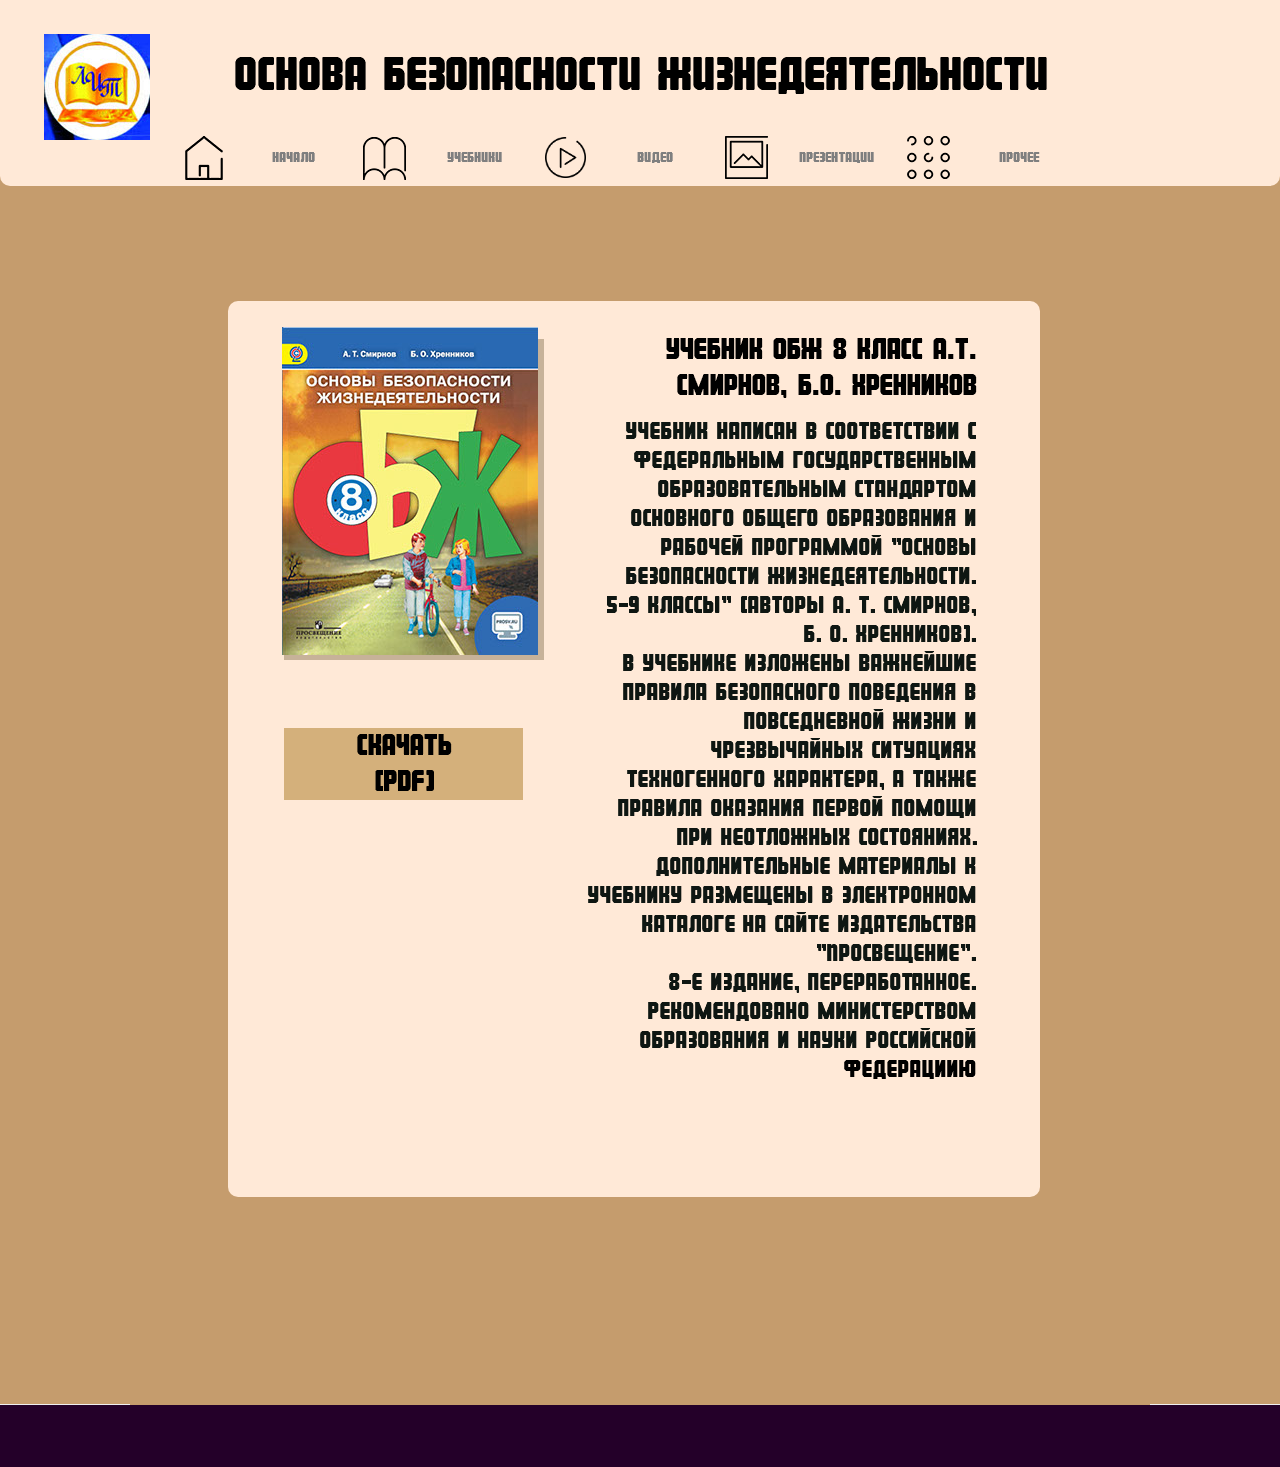
<file: 8class.html>
<!DOCTYPE html>
<html class="nojs html css_verticalspacer" lang="en-US">
 <head>

  <meta http-equiv="Content-type" content="text/html;charset=UTF-8"/>
  <meta name="generator" content="2018.0.0.379"/>
  
  <script type="text/javascript">
   // Update the 'nojs'/'js' class on the html node
document.documentElement.className = document.documentElement.className.replace(/\bnojs\b/g, 'js');

// Check that all required assets are uploaded and up-to-date
if(typeof Muse == "undefined") window.Muse = {}; window.Muse.assets = {"required":["museutils.js", "museconfig.js", "jquery.watch.js", "require.js", "jquery.musemenu.js", "jquery.scrolleffects.js", "8class.css"], "outOfDate":[]};
</script>
  
  <title>8class</title>
  <!-- CSS -->
  <link rel="stylesheet" type="text/css" href="css/site_global.css?crc=444006867"/>
  <link rel="stylesheet" type="text/css" href="css/8class.css?crc=4081872912" id="pagesheet"/>
  <!-- JS includes -->
  <!--[if lt IE 9]>
  <script src="scripts/html5shiv.js?crc=4241844378" type="text/javascript"></script>
  <![endif]-->
   </head>
 <body>

  <div class="clearfix" id="page"><!-- group -->
   <div class="clearfix grpelem" id="pu5628"><!-- group -->
    <div class="browser_width grpelem" id="u5628-bw">
     <div id="u5628"><!-- group -->
      <div class="clearfix" id="u5628_align_to_page">
       <a class="anchor_item grpelem" id="home"></a>
       <img class="grpelem" id="u5630-4" alt="ОСНОВА БЕЗОПАСНОСТИ ЖИЗНЕДЕЯТЕЛЬНОСТИ" width="865" height="60" src="images/u5630-4.png?crc=89963286"/><!-- rasterized frame -->
      </div>
     </div>
    </div>
    <div class="browser_width grpelem" id="u5629-bw">
     <div id="u5629"><!-- column -->
      <div class="clearfix" id="u5629_align_to_page">
       <div class="colelem" id="u5638"><!-- simple frame --></div>
       <div class="rounded-corners clearfix colelem" id="u5632"><!-- group -->
        <div class="clearfix grpelem" id="pu5738"><!-- column -->
         <div class="clearfix colelem" id="u5738"><!-- group -->
          <div class="clip_frame grpelem" id="u5732"><!-- image -->
           <img class="block" id="u5732_img" src="images/2e0b3cc9-9c98-11e4-9345-0050569c7d18.jpg?crc=27659197" alt="" width="256" height="328"/>
          </div>
         </div>
         <div class="pointer_cursor clearfix colelem" id="u5903"><!-- group -->
          <a class="block" href="https://yadi.sk/i/Tk8efnYp3QUKsx"><!-- Block link tag --></a>
          <a class="nonblock nontext grpelem" id="u5906-6" href="https://yadi.sk/i/Tk8efnYp3QUKsx"><!-- rasterized frame --><img id="u5906-6_img" alt="СКАЧАТЬ (PDF)" width="189" height="72" src="images/u5906-6.png?crc=220155263"/></a>
         </div>
        </div>
        <div class="clearfix grpelem" id="pu5684-4"><!-- column -->
         <img class="colelem" id="u5684-4" alt="Учебник ОБЖ 8 класс А.Т. Смирнов, Б.О. Хренников " width="359" height="72" src="images/u5684-4.png?crc=3949652147"/><!-- rasterized frame -->
         <img class="colelem" id="u5887-13" alt="Учебник написан в соответствии с Федеральным государственным образовательным стандартом основного общего образования и рабочей программой &quot;Основы безопасности жизнедеятельности. 5-9 классы&quot; (авторы А. Т. Смирнов, Б. О. Хренников). В учебнике изложены важнейшие правила безопасного поведения в повседневной жизни и чрезвычайных ситуациях техногенного характера, а также правила оказания первой помощи при неотложных состояниях. Дополнительные материалы к учебнику размещены в электронном каталоге на сайте издательства &quot;Просвещение&quot;. 8-е издание, переработанное. Рекомендовано Министерством образования и науки Российской Федерациию" width="390" height="667" src="images/u5887-13.png?crc=450770478"/><!-- rasterized frame -->
        </div>
       </div>
      </div>
     </div>
    </div>
    <div class="browser_width grpelem" id="u5685-3-bw">
     <div class="rounded-corners clearfix" id="u5685-3"><!-- content -->
      <p>&nbsp;</p>
     </div>
    </div>
    <nav class="MenuBar clearfix grpelem" id="menuu5642"><!-- horizontal box -->
     <div class="MenuItemContainer clearfix grpelem" id="u5651"><!-- vertical box -->
      <a class="nonblock nontext MenuItem MenuItemWithSubMenu clearfix colelem" id="u5654" href="index.html"><!-- horizontal box --><div class="clip_frame clearfix grpelem" id="u5657"><!-- image --><img class="position_content" id="u5657_img" src="images/001-home.png?crc=3920041696" alt="" width="44" height="44"/></div><img class="MenuItemLabel NoWrap grpelem" id="u5655" alt="НАЧАЛО" src="images/blank.gif?crc=4208392903"/><!-- state-based BG images --></a>
     </div>
     <div class="MenuItemContainer clearfix grpelem" id="u5643"><!-- vertical box -->
      <div class="MenuItem MenuItemWithSubMenu clearfix colelem" id="u5644"><!-- horizontal box -->
       <div class="clip_frame grpelem" id="u5647"><!-- image -->
        <img class="block" id="u5647_img" src="images/005-open-book.png?crc=3818926562" alt="" width="43" height="43"/>
       </div>
       <img class="MenuItemLabel NoWrap grpelem" id="u5645" alt="УЧЕБНИКИ" src="images/blank.gif?crc=4208392903"/><!-- state-based BG images -->
      </div>
     </div>
     <div class="MenuItemContainer clearfix grpelem" id="u5659"><!-- vertical box -->
      <div class="MenuItem MenuItemWithSubMenu clearfix colelem" id="u5660"><!-- horizontal box -->
       <div class="clip_frame grpelem" id="u5662"><!-- image -->
        <img class="block" id="u5662_img" src="images/004-play-button.png?crc=4037656149" alt="" width="41" height="41"/>
       </div>
       <img class="MenuItemLabel NoWrap grpelem" id="u5664" alt="ВИДЕО" src="images/blank.gif?crc=4208392903"/><!-- state-based BG images -->
      </div>
     </div>
     <div class="MenuItemContainer clearfix grpelem" id="u5667"><!-- vertical box -->
      <div class="MenuItem MenuItemWithSubMenu clearfix colelem" id="u5668"><!-- horizontal box -->
       <div class="clip_frame grpelem" id="u5670"><!-- image -->
        <img class="block" id="u5670_img" src="images/002-picture.png?crc=423889212" alt="" width="43" height="43"/>
       </div>
       <img class="MenuItemLabel NoWrap grpelem" id="u5672" alt="ПРЕЗЕНТАЦИИ" src="images/blank.gif?crc=4208392903"/><!-- state-based BG images -->
      </div>
     </div>
     <div class="MenuItemContainer clearfix grpelem" id="u5675"><!-- vertical box -->
      <div class="MenuItem MenuItemWithSubMenu clearfix colelem" id="u5678"><!-- horizontal box -->
       <div class="clip_frame grpelem" id="u5681"><!-- image -->
        <img class="block" id="u5681_img" src="images/003-apps.png?crc=3931548600" alt="" width="43" height="43"/>
       </div>
       <img class="MenuItemLabel NoWrap grpelem" id="u5679" alt="ПРОЧЕЕ" src="images/blank.gif?crc=4208392903"/><!-- state-based BG images -->
      </div>
     </div>
    </nav>
    <div class="clip_frame grpelem" id="u9542"><!-- image -->
     <img class="block" id="u9542_img" src="images/%d0%b1%d0%b5%d0%b7%d1%8b%d0%bc%d1%8f%d0%bd%d0%bd%d1%8b%d0%b9-155555555555555555555555555.jpg?crc=4145385738" alt="" width="106" height="106"/>
    </div>
   </div>
   <div class="clearfix grpelem" id="pu5730"><!-- group -->
    <div class="browser_width mse_pre_init" id="u5730-bw">
     <div class="rounded-corners ose_pre_init" id="u5730"><!-- simple frame --></div>
    </div>
    <nav class="MenuBar clearfix ose_pre_init mse_pre_init" id="menuu5686"><!-- horizontal box -->
     <div class="MenuItemContainer clearfix grpelem" id="u5703"><!-- vertical box -->
      <a class="nonblock nontext MenuItem MenuItemWithSubMenu clearfix colelem" id="u5706" href="index.html"><!-- horizontal box --><div class="clip_frame clearfix grpelem" id="u5709"><!-- image --><img class="position_content" id="u5709_img" src="images/001-home.png?crc=3920041696" alt="" width="44" height="44"/></div><img class="MenuItemLabel NoWrap grpelem" id="u5708" alt="НАЧАЛО" src="images/blank.gif?crc=4208392903"/><!-- state-based BG images --></a>
     </div>
     <div class="MenuItemContainer clearfix grpelem" id="u5687"><!-- vertical box -->
      <div class="MenuItem MenuItemWithSubMenu clearfix colelem" id="u5688"><!-- horizontal box -->
       <div class="clip_frame grpelem" id="u5690"><!-- image -->
        <img class="block" id="u5690_img" src="images/005-open-book.png?crc=3818926562" alt="" width="43" height="43"/>
       </div>
       <img class="MenuItemLabel NoWrap grpelem" id="u5689" alt="УЧЕБНИКИ" src="images/blank.gif?crc=4208392903"/><!-- state-based BG images -->
      </div>
     </div>
     <div class="MenuItemContainer clearfix grpelem" id="u5695"><!-- vertical box -->
      <div class="MenuItem MenuItemWithSubMenu clearfix colelem" id="u5696"><!-- horizontal box -->
       <div class="clip_frame grpelem" id="u5698"><!-- image -->
        <img class="block" id="u5698_img" src="images/004-play-button.png?crc=4037656149" alt="" width="41" height="41"/>
       </div>
       <img class="MenuItemLabel NoWrap grpelem" id="u5700" alt="ВИДЕО" src="images/blank.gif?crc=4208392903"/><!-- state-based BG images -->
      </div>
     </div>
     <div class="MenuItemContainer clearfix grpelem" id="u5711"><!-- vertical box -->
      <div class="MenuItem MenuItemWithSubMenu clearfix colelem" id="u5714"><!-- horizontal box -->
       <div class="clip_frame grpelem" id="u5715"><!-- image -->
        <img class="block" id="u5715_img" src="images/002-picture.png?crc=423889212" alt="" width="43" height="43"/>
       </div>
       <img class="MenuItemLabel NoWrap grpelem" id="u5718" alt="ПРЕЗЕНТАЦИИ" src="images/blank.gif?crc=4208392903"/><!-- state-based BG images -->
      </div>
     </div>
     <div class="MenuItemContainer clearfix grpelem" id="u5719"><!-- vertical box -->
      <div class="MenuItem MenuItemWithSubMenu clearfix colelem" id="u5720"><!-- horizontal box -->
       <div class="clip_frame grpelem" id="u5723"><!-- image -->
        <img class="block" id="u5723_img" src="images/003-apps.png?crc=3931548600" alt="" width="43" height="43"/>
       </div>
       <img class="MenuItemLabel NoWrap grpelem" id="u5721" alt="ПРОЧЕЕ" src="images/blank.gif?crc=4208392903"/><!-- state-based BG images -->
      </div>
     </div>
    </nav>
    <a class="nonblock nontext anim_swing clip_frame mse_pre_init" id="u5727" href="8class.html#home" data-mu-ie-matrix="progid:DXImageTransform.Microsoft.Matrix(M11=0.7314,M12=0.682,M21=-0.682,M22=0.7314,SizingMethod='auto expand')" data-mu-ie-matrix-dx="-11" data-mu-ie-matrix-dy="-11"><!-- image --><img class="block" id="u5727_img" src="images/001-tool.png?crc=443126559" alt="" width="53" height="53"/></a>
   </div>
   <div class="verticalspacer" data-offset-top="1404" data-content-above-spacer="1404" data-content-below-spacer="62"></div>
   <div class="browser_width grpelem" id="u5633-bw">
    <div id="u5633"><!-- simple frame --></div>
   </div>
  </div>
  <div class="preload_images">
   <img class="preload" src="images/u5655-a.png?crc=464650634" alt=""/>
   <img class="preload" src="images/u5645-a.png?crc=51926602" alt=""/>
   <img class="preload" src="images/u5664-a.png?crc=3931636458" alt=""/>
   <img class="preload" src="images/u5672-a.png?crc=128033098" alt=""/>
   <img class="preload" src="images/u5679-a.png?crc=513275520" alt=""/>
   <img class="preload" src="images/u5708-a.png?crc=464650634" alt=""/>
   <img class="preload" src="images/u5689-a.png?crc=51926602" alt=""/>
   <img class="preload" src="images/u5700-a.png?crc=3931636458" alt=""/>
   <img class="preload" src="images/u5718-a.png?crc=128033098" alt=""/>
   <img class="preload" src="images/u5721-a.png?crc=513275520" alt=""/>
  </div>
  <!-- Other scripts -->
  <script type="text/javascript">
   // Decide weather to suppress missing file error or not based on preference setting
var suppressMissingFileError = false
</script>
  <script type="text/javascript">
   window.Muse.assets.check=function(d){if(!window.Muse.assets.checked){window.Muse.assets.checked=!0;var b={},c=function(a,b){if(window.getComputedStyle){var c=window.getComputedStyle(a,null);return c&&c.getPropertyValue(b)||c&&c[b]||""}if(document.documentElement.currentStyle)return(c=a.currentStyle)&&c[b]||a.style&&a.style[b]||"";return""},a=function(a){if(a.match(/^rgb/))return a=a.replace(/\s+/g,"").match(/([\d\,]+)/gi)[0].split(","),(parseInt(a[0])<<16)+(parseInt(a[1])<<8)+parseInt(a[2]);if(a.match(/^\#/))return parseInt(a.substr(1),
16);return 0},g=function(g){for(var f=document.getElementsByTagName("link"),h=0;h<f.length;h++)if("text/css"==f[h].type){var i=(f[h].href||"").match(/\/?css\/([\w\-]+\.css)\?crc=(\d+)/);if(!i||!i[1]||!i[2])break;b[i[1]]=i[2]}f=document.createElement("div");f.className="version";f.style.cssText="display:none; width:1px; height:1px;";document.getElementsByTagName("body")[0].appendChild(f);for(h=0;h<Muse.assets.required.length;){var i=Muse.assets.required[h],l=i.match(/([\w\-\.]+)\.(\w+)$/),k=l&&l[1]?
l[1]:null,l=l&&l[2]?l[2]:null;switch(l.toLowerCase()){case "css":k=k.replace(/\W/gi,"_").replace(/^([^a-z])/gi,"_$1");f.className+=" "+k;k=a(c(f,"color"));l=a(c(f,"backgroundColor"));k!=0||l!=0?(Muse.assets.required.splice(h,1),"undefined"!=typeof b[i]&&(k!=b[i]>>>24||l!=(b[i]&16777215))&&Muse.assets.outOfDate.push(i)):h++;f.className="version";break;case "js":h++;break;default:throw Error("Unsupported file type: "+l);}}d?d().jquery!="1.8.3"&&Muse.assets.outOfDate.push("jquery-1.8.3.min.js"):Muse.assets.required.push("jquery-1.8.3.min.js");
f.parentNode.removeChild(f);if(Muse.assets.outOfDate.length||Muse.assets.required.length)f="Некоторые файлы на сервере могут отсутствовать или быть некорректными. Очистите кэш-память браузера и повторите попытку. Если проблему не удается устранить, свяжитесь с разработчиками сайта.",g&&Muse.assets.outOfDate.length&&(f+="\nOut of date: "+Muse.assets.outOfDate.join(",")),g&&Muse.assets.required.length&&(f+="\nMissing: "+Muse.assets.required.join(",")),suppressMissingFileError?(f+="\nUse SuppressMissingFileError key in AppPrefs.xml to show missing file error pop up.",console.log(f)):alert(f)};location&&location.search&&location.search.match&&location.search.match(/muse_debug/gi)?
setTimeout(function(){g(!0)},5E3):g()}};
var muse_init=function(){require.config({baseUrl:""});require(["jquery","museutils","whatinput","jquery.watch","jquery.musemenu","jquery.scrolleffects"],function(d){var $ = d;$(document).ready(function(){try{
window.Muse.assets.check($);/* body */
Muse.Utils.transformMarkupToFixBrowserProblemsPreInit();/* body */
Muse.Utils.prepHyperlinks(true);/* body */
Muse.Utils.resizeHeight('.browser_width');/* resize height */
Muse.Utils.requestAnimationFrame(function() { $('body').addClass('initialized'); });/* mark body as initialized */
Muse.Utils.makeButtonsVisibleAfterSettingMinWidth();/* body */
Muse.Utils.initWidget('.MenuBar', ['#bp_infinity'], function(elem) { return $(elem).museMenu(); });/* unifiedNavBar */
Muse.Utils.fullPage('#page');/* 100% height page */
$('#u5730-bw').registerPositionScrollEffect([{"speed":[null,1],"in":[-Infinity,216]},{"speed":[null,0],"in":[216,Infinity]}]);/* scroll effect */
$('#u5730').registerOpacityScrollEffect([{"opacity":0,"in":[-Infinity,216],"fade":50},{"in":[216,216],"opacity":100},{"opacity":100,"in":[216,Infinity],"fade":50}]);/* scroll effect */
$('#menuu5686').registerPositionScrollEffect([{"speed":[0,1],"in":[-Infinity,218]},{"speed":[0,0],"in":[218,Infinity]}]);/* scroll effect */
$('#menuu5686').registerOpacityScrollEffect([{"opacity":0,"in":[-Infinity,218],"fade":50},{"in":[218,218],"opacity":100},{"opacity":100,"in":[218,Infinity],"fade":50}]);/* scroll effect */
$('#u5727').registerPositionScrollEffect([{"speed":[0,1],"in":[-Infinity,1521]},{"speed":[0,0],"in":[1521,Infinity]}]);/* scroll effect */
Muse.Utils.showWidgetsWhenReady();/* body */
Muse.Utils.transformMarkupToFixBrowserProblems();/* body */
}catch(b){if(b&&"function"==typeof b.notify?b.notify():Muse.Assert.fail("Error calling selector function: "+b),false)throw b;}})})};

</script>
  <!-- RequireJS script -->
  <script src="scripts/require.js?crc=4157109226" type="text/javascript" async data-main="scripts/museconfig.js?crc=380897831" onload="if (requirejs) requirejs.onError = function(requireType, requireModule) { if (requireType && requireType.toString && requireType.toString().indexOf && 0 <= requireType.toString().indexOf('#scripterror')) window.Muse.assets.check(); }" onerror="window.Muse.assets.check();"></script>
   </body>
</html>
</file>
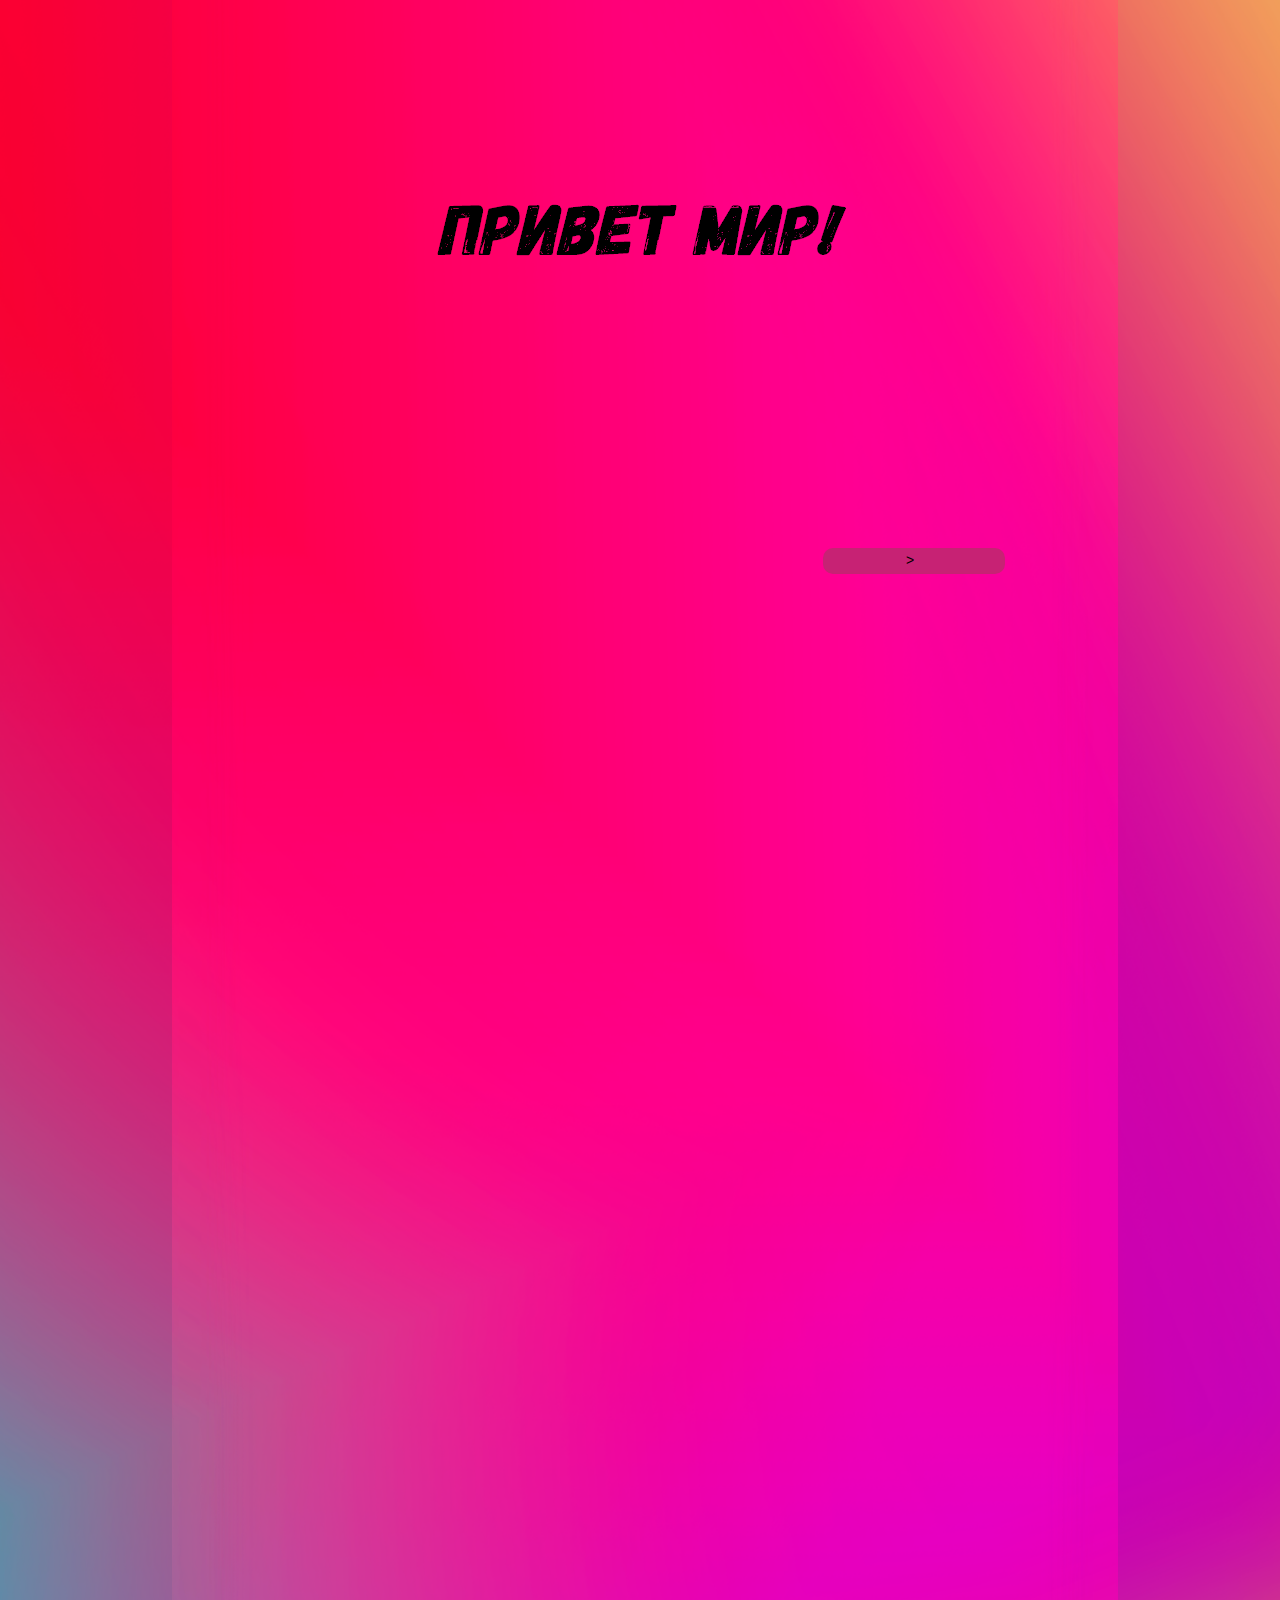
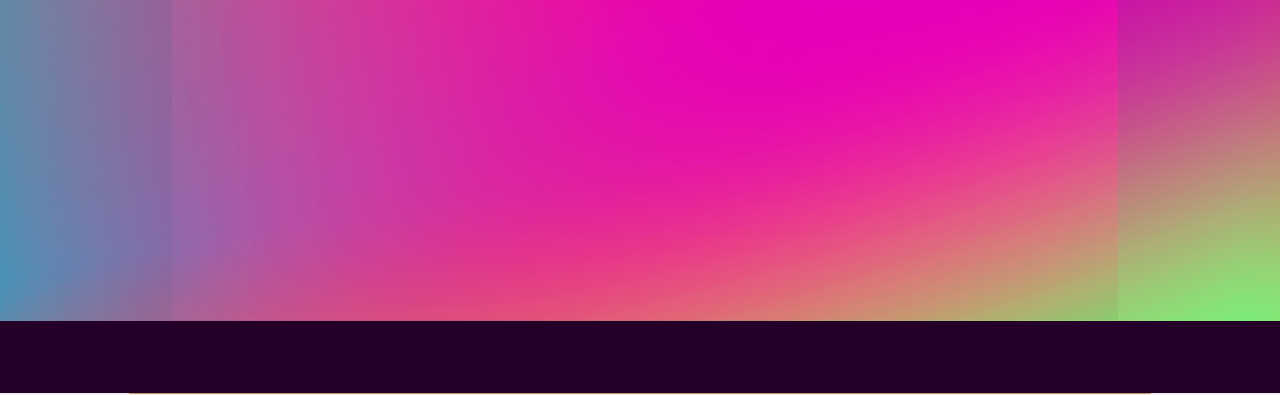
<file: homephone.html>
<!DOCTYPE html>
<html class="nojs html css_verticalspacer" lang="en-US">
 <head>

  <meta http-equiv="Content-type" content="text/html;charset=UTF-8"/>
  <meta name="description" content="Основы безопасности жизнедеятельности."/>
  <meta name="keywords" content="Обж, мбоу лит, 4543621654215, правила, правила дорожного движения"/>
  <meta name="generator" content="2018.0.0.379"/>
  
  <script type="text/javascript">
   // Update the 'nojs'/'js' class on the html node
document.documentElement.className = document.documentElement.className.replace(/\bnojs\b/g, 'js');

// Check that all required assets are uploaded and up-to-date
if(typeof Muse == "undefined") window.Muse = {}; window.Muse.assets = {"required":["museutils.js", "museconfig.js", "jquery.watch.js", "require.js", "homephone.css"], "outOfDate":[]};
</script>
  
  <link rel="shortcut icon" href="images/homephone-favicon.ico?crc=31782159"/>
  <title>homephone</title>
  <!-- CSS -->
  <link rel="stylesheet" type="text/css" href="css/site_global.css?crc=444006867"/>
  <link rel="stylesheet" type="text/css" href="css/homephone.css?crc=121362005" id="pagesheet"/>
  <!-- JS includes -->
  <!--[if lt IE 9]>
  <script src="scripts/html5shiv.js?crc=4241844378" type="text/javascript"></script>
  <![endif]-->
   </head>
 <body>

  <div class="clearfix" id="page"><!-- group -->
   <div class="clearfix grpelem" id="pu12543"><!-- group -->
    <div class="clip_frame grpelem" id="u12543"><!-- image -->
     <img class="block" id="u12543_img" src="images/%d0%b3%d1%80%d0%b0%d0%b4%d0%b8%d0%b5%d0%bd%d1%82%20%e2%80%94%20%d0%ba%d0%be%d0%bf%d0%b8%d1%8f.png?crc=171421195" alt="" width="1931" height="1931"/>
    </div>
    <div class="grpelem" id="u12541"><!-- simple frame --></div>
    <div class="clip_frame clearfix grpelem" id="u12539"><!-- image -->
     <img class="position_content" id="u12539_img" src="images/%d0%b3%d1%80%d0%b0%d0%b4%d0%b8%d0%b5%d0%bd%d1%82.png?crc=118710855" alt="" width="946" height="1991"/>
    </div>
    <a class="nonblock nontext Button rounded-corners clearfix grpelem" id="buttonu12537" href="voramnet1.html"><!-- container box --><div class="clearfix grpelem" id="u12538-4"><!-- content --><p>&gt;</p></div></a>
    <img class="grpelem" id="u12550-4" alt="Привет мир!" width="425" height="186" src="images/u12550-4.png?crc=342848810"/><!-- rasterized frame -->
   </div>
   <div class="verticalspacer" data-offset-top="1930" data-content-above-spacer="1929" data-content-below-spacer="63"></div>
   <div class="browser_width grpelem" id="u12555-bw">
    <div id="u12555"><!-- simple frame --></div>
   </div>
  </div>
  <!-- Other scripts -->
  <script type="text/javascript">
   // Decide weather to suppress missing file error or not based on preference setting
var suppressMissingFileError = false
</script>
  <script type="text/javascript">
   window.Muse.assets.check=function(d){if(!window.Muse.assets.checked){window.Muse.assets.checked=!0;var b={},c=function(a,b){if(window.getComputedStyle){var c=window.getComputedStyle(a,null);return c&&c.getPropertyValue(b)||c&&c[b]||""}if(document.documentElement.currentStyle)return(c=a.currentStyle)&&c[b]||a.style&&a.style[b]||"";return""},a=function(a){if(a.match(/^rgb/))return a=a.replace(/\s+/g,"").match(/([\d\,]+)/gi)[0].split(","),(parseInt(a[0])<<16)+(parseInt(a[1])<<8)+parseInt(a[2]);if(a.match(/^\#/))return parseInt(a.substr(1),
16);return 0},g=function(g){for(var f=document.getElementsByTagName("link"),h=0;h<f.length;h++)if("text/css"==f[h].type){var i=(f[h].href||"").match(/\/?css\/([\w\-]+\.css)\?crc=(\d+)/);if(!i||!i[1]||!i[2])break;b[i[1]]=i[2]}f=document.createElement("div");f.className="version";f.style.cssText="display:none; width:1px; height:1px;";document.getElementsByTagName("body")[0].appendChild(f);for(h=0;h<Muse.assets.required.length;){var i=Muse.assets.required[h],l=i.match(/([\w\-\.]+)\.(\w+)$/),k=l&&l[1]?
l[1]:null,l=l&&l[2]?l[2]:null;switch(l.toLowerCase()){case "css":k=k.replace(/\W/gi,"_").replace(/^([^a-z])/gi,"_$1");f.className+=" "+k;k=a(c(f,"color"));l=a(c(f,"backgroundColor"));k!=0||l!=0?(Muse.assets.required.splice(h,1),"undefined"!=typeof b[i]&&(k!=b[i]>>>24||l!=(b[i]&16777215))&&Muse.assets.outOfDate.push(i)):h++;f.className="version";break;case "js":h++;break;default:throw Error("Unsupported file type: "+l);}}d?d().jquery!="1.8.3"&&Muse.assets.outOfDate.push("jquery-1.8.3.min.js"):Muse.assets.required.push("jquery-1.8.3.min.js");
f.parentNode.removeChild(f);if(Muse.assets.outOfDate.length||Muse.assets.required.length)f="Некоторые файлы на сервере могут отсутствовать или быть некорректными. Очистите кэш-память браузера и повторите попытку. Если проблему не удается устранить, свяжитесь с разработчиками сайта.",g&&Muse.assets.outOfDate.length&&(f+="\nOut of date: "+Muse.assets.outOfDate.join(",")),g&&Muse.assets.required.length&&(f+="\nMissing: "+Muse.assets.required.join(",")),suppressMissingFileError?(f+="\nUse SuppressMissingFileError key in AppPrefs.xml to show missing file error pop up.",console.log(f)):alert(f)};location&&location.search&&location.search.match&&location.search.match(/muse_debug/gi)?
setTimeout(function(){g(!0)},5E3):g()}};
var muse_init=function(){require.config({baseUrl:""});require(["jquery","museutils","whatinput","jquery.watch"],function(d){var $ = d;$(document).ready(function(){try{
window.Muse.assets.check($);/* body */
Muse.Utils.transformMarkupToFixBrowserProblemsPreInit();/* body */
Muse.Utils.prepHyperlinks(true);/* body */
Muse.Utils.resizeHeight('.browser_width');/* resize height */
Muse.Utils.requestAnimationFrame(function() { $('body').addClass('initialized'); });/* mark body as initialized */
Muse.Utils.makeButtonsVisibleAfterSettingMinWidth();/* body */
Muse.Utils.fullPage('#page');/* 100% height page */
Muse.Utils.showWidgetsWhenReady();/* body */
Muse.Utils.transformMarkupToFixBrowserProblems();/* body */
}catch(b){if(b&&"function"==typeof b.notify?b.notify():Muse.Assert.fail("Error calling selector function: "+b),false)throw b;}})})};

</script>
  <!-- RequireJS script -->
  <script src="scripts/require.js?crc=4157109226" type="text/javascript" async data-main="scripts/museconfig.js?crc=380897831" onload="if (requirejs) requirejs.onError = function(requireType, requireModule) { if (requireType && requireType.toString && requireType.toString().indexOf && 0 <= requireType.toString().indexOf('#scripterror')) window.Muse.assets.check(); }" onerror="window.Muse.assets.check();"></script>
   </body>
</html>
</file>
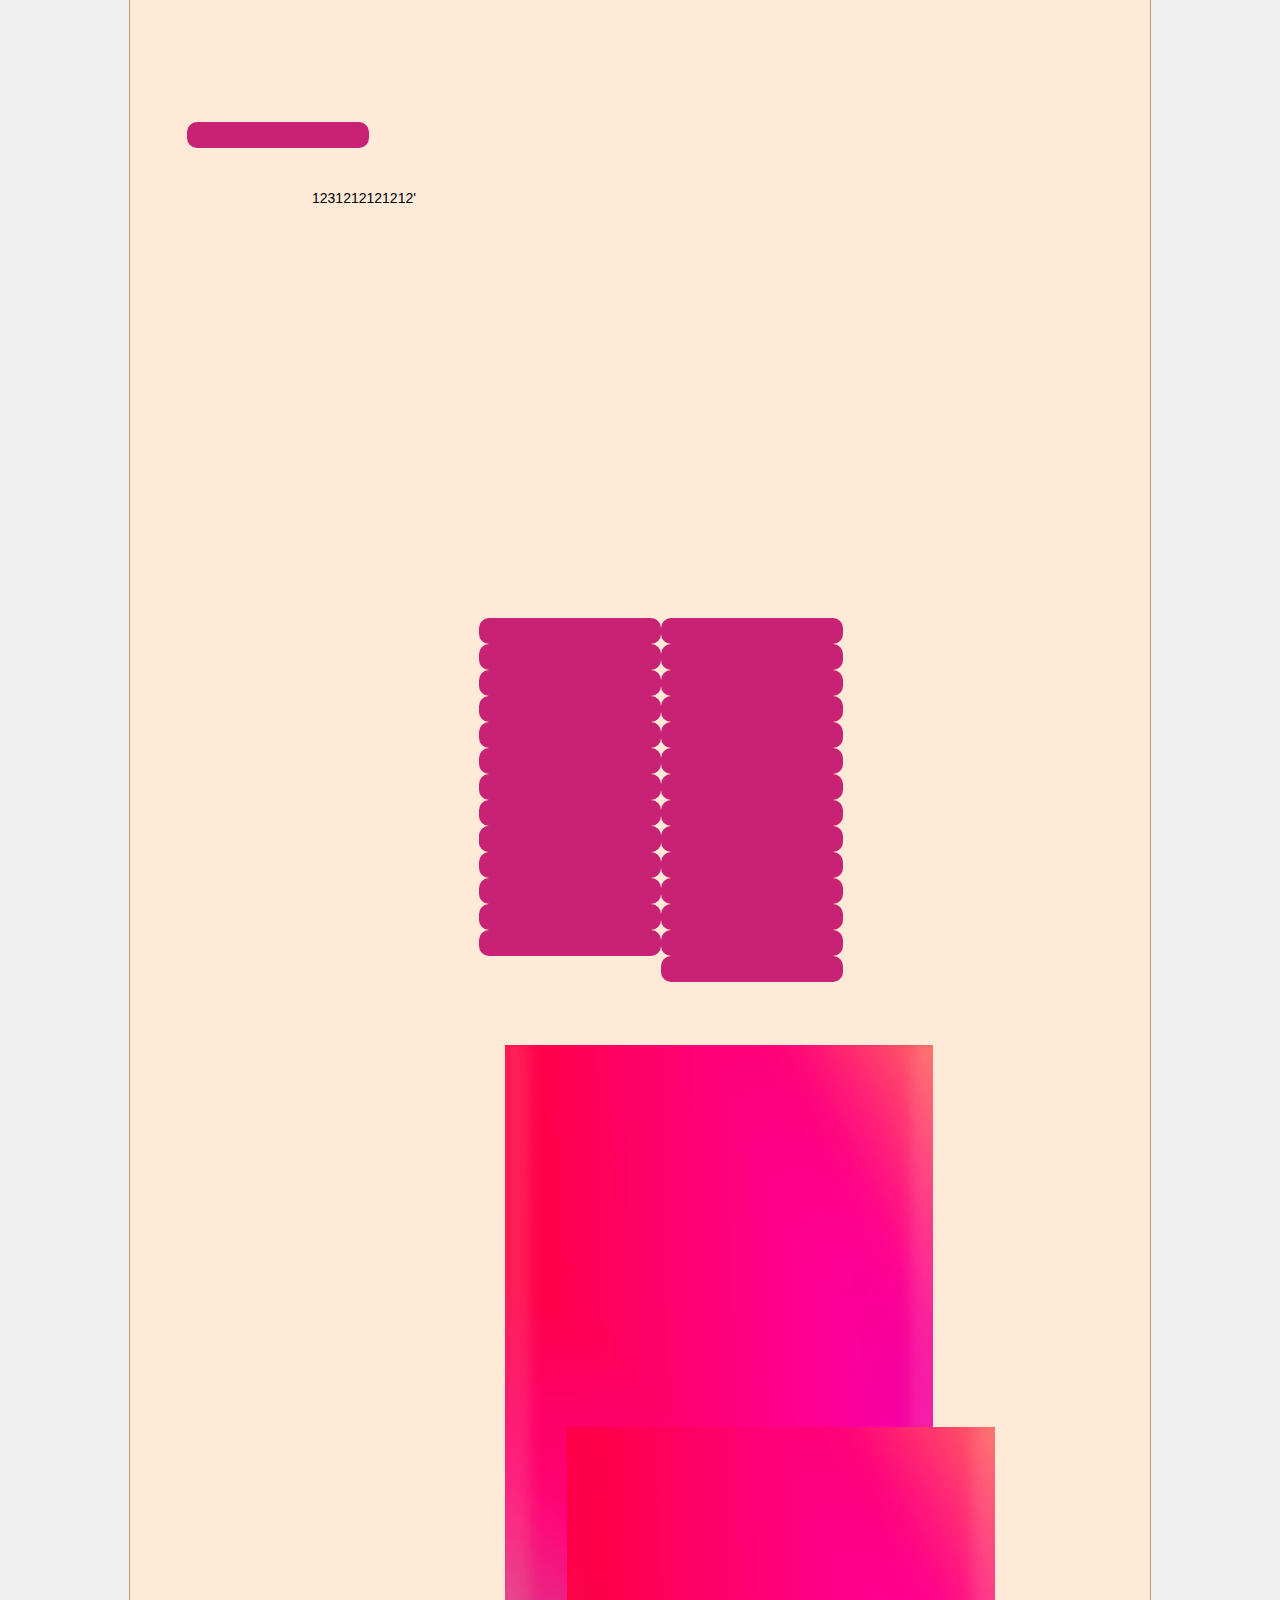
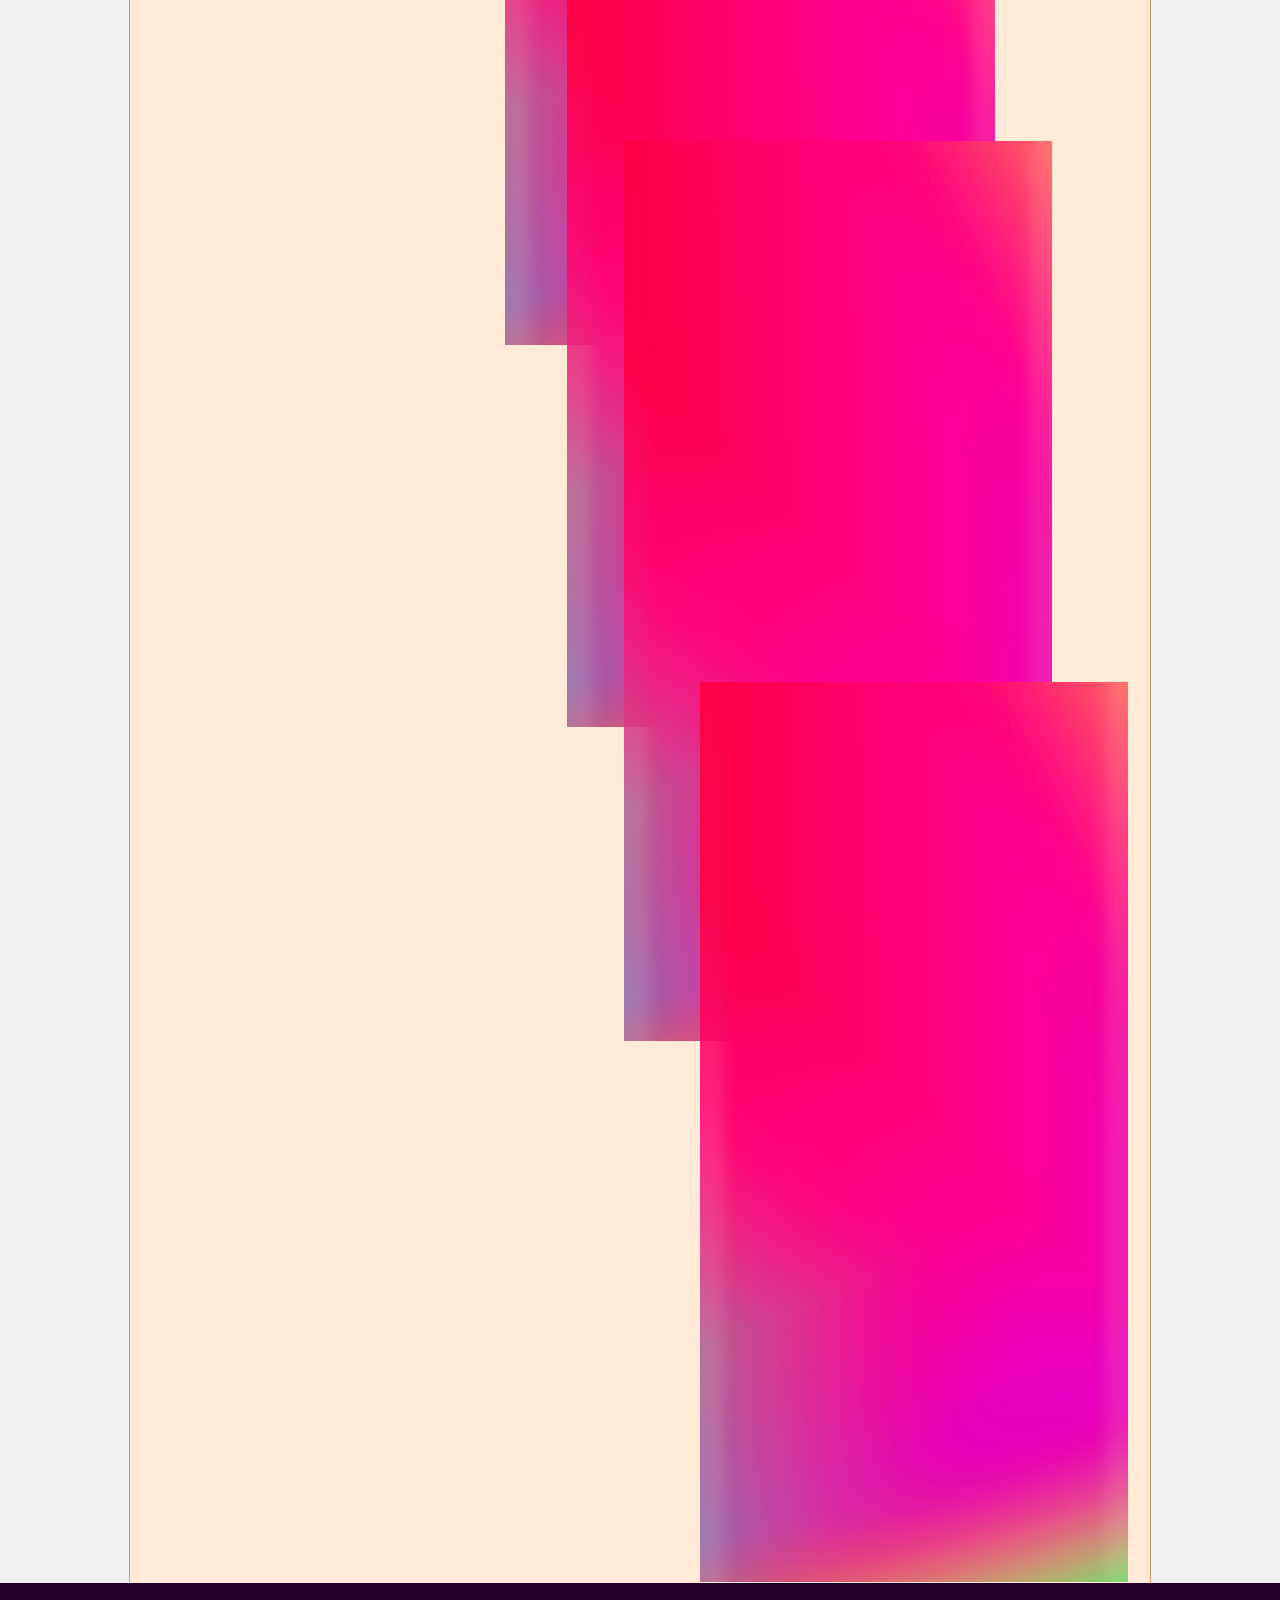
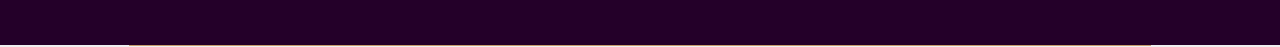
<file: voramnet1.html>
<!DOCTYPE html>
<html class="nojs html css_verticalspacer" lang="en-US">
 <head>

  <meta http-equiv="Content-type" content="text/html;charset=UTF-8"/>
  <meta name="description" content="Основы безопасности жизнедеятельности."/>
  <meta name="keywords" content="Обж, мбоу лит, 4543621654215, правила, правила дорожного движения"/>
  <meta name="generator" content="2018.0.0.379"/>
  
  <script type="text/javascript">
   // Update the 'nojs'/'js' class on the html node
document.documentElement.className = document.documentElement.className.replace(/\bnojs\b/g, 'js');

// Check that all required assets are uploaded and up-to-date
if(typeof Muse == "undefined") window.Muse = {}; window.Muse.assets = {"required":["museutils.js", "museconfig.js", "jquery.watch.js", "require.js", "jquery.scrolleffects.js", "voramnet1.css"], "outOfDate":[]};
</script>
  
  <link rel="shortcut icon" href="images/voramnet1-favicon.ico?crc=31782159"/>
  <title>Voramnet1</title>
  <!-- CSS -->
  <link rel="stylesheet" type="text/css" href="css/site_global.css?crc=444006867"/>
  <link rel="stylesheet" type="text/css" href="css/voramnet1.css?crc=4094428263" id="pagesheet"/>
  <!-- JS includes -->
  <!--[if lt IE 9]>
  <script src="scripts/html5shiv.js?crc=4241844378" type="text/javascript"></script>
  <![endif]-->
   </head>
 <body>

  <div class="clearfix" id="page"><!-- group -->
   <a class="anchor_item grpelem" id="home"></a>
   <div class="clearfix grpelem" id="pu12080"><!-- group -->
    <a class="nonblock nontext anim_swing clip_frame mse_pre_init" id="u12080" href="voramnet1.html#home" data-mu-ie-matrix="progid:DXImageTransform.Microsoft.Matrix(M11=0.7314,M12=0.682,M21=-0.682,M22=0.7314,SizingMethod='auto expand')" data-mu-ie-matrix-dx="-9" data-mu-ie-matrix-dy="-9"><!-- image --><img class="block" id="u12080_img" src="images/001-tool.png?crc=443126559" alt="" width="43" height="43"/></a>
    <a class="nonblock nontext anim_swing clip_frame mse_pre_init" id="u12069" href="voramnet1.html#home" data-mu-ie-matrix="progid:DXImageTransform.Microsoft.Matrix(M11=0.7314,M12=0.682,M21=-0.682,M22=0.7314,SizingMethod='auto expand')" data-mu-ie-matrix-dx="-9" data-mu-ie-matrix-dy="-9"><!-- image --><img class="block" id="u12069_img" src="images/001-tool.png?crc=443126559" alt="" width="43" height="43"/></a>
    <a class="nonblock nontext anim_swing mse_pre_init" id="u12066" href="voramnet1.html#home" data-mu-ie-matrix="progid:DXImageTransform.Microsoft.Matrix(M11=0.7314,M12=0.682,M21=-0.682,M22=0.7314,SizingMethod='auto expand')" data-mu-ie-matrix-dx="-19" data-mu-ie-matrix-dy="-19"><!-- image --></a>
   </div>
   <div class="clearfix grpelem" id="pbuttonu12078"><!-- column -->
    <a class="nonblock nontext Button rounded-corners colelem" id="buttonu12078" href="index.html"><!-- container box --></a>
    <div class="clearfix colelem" id="pu12111-6"><!-- group -->
     <div class="clearfix grpelem" id="u12111-6"><!-- content -->
      <p>1231212121212'</p>
      <p>&nbsp;</p>
      <p>&nbsp;</p>
     </div>
     <div class="grpelem" id="u12073"><!-- simple frame --></div>
    </div>
    <div class="clearfix colelem" id="pbuttonu12390"><!-- group -->
     <div class="Button rounded-corners grpelem" id="buttonu12390"><!-- container box --></div>
     <div class="Button rounded-corners grpelem" id="buttonu12411"><!-- container box --></div>
    </div>
    <div class="clearfix colelem" id="pbuttonu12391"><!-- group -->
     <div class="Button rounded-corners grpelem" id="buttonu12391"><!-- container box --></div>
     <div class="Button rounded-corners grpelem" id="buttonu12412"><!-- container box --></div>
    </div>
    <div class="clearfix colelem" id="pbuttonu12392"><!-- group -->
     <div class="Button rounded-corners grpelem" id="buttonu12392"><!-- container box --></div>
     <div class="Button rounded-corners grpelem" id="buttonu12413"><!-- container box --></div>
    </div>
    <div class="clearfix colelem" id="pbuttonu12393"><!-- group -->
     <div class="Button rounded-corners grpelem" id="buttonu12393"><!-- container box --></div>
     <div class="Button rounded-corners grpelem" id="buttonu12414"><!-- container box --></div>
    </div>
    <div class="clearfix colelem" id="pbuttonu12394"><!-- group -->
     <div class="Button rounded-corners grpelem" id="buttonu12394"><!-- container box --></div>
     <div class="Button rounded-corners grpelem" id="buttonu12415"><!-- container box --></div>
    </div>
    <div class="clearfix colelem" id="pbuttonu12395"><!-- group -->
     <div class="Button rounded-corners grpelem" id="buttonu12395"><!-- container box --></div>
     <div class="Button rounded-corners grpelem" id="buttonu12416"><!-- container box --></div>
    </div>
    <div class="clearfix colelem" id="pbuttonu12396"><!-- group -->
     <div class="Button rounded-corners grpelem" id="buttonu12396"><!-- container box --></div>
     <div class="Button rounded-corners grpelem" id="buttonu12417"><!-- container box --></div>
    </div>
    <div class="clearfix colelem" id="pbuttonu12351"><!-- group -->
     <div class="Button rounded-corners grpelem" id="buttonu12351"><!-- container box --></div>
     <div class="Button rounded-corners grpelem" id="buttonu12363"><!-- container box --></div>
    </div>
    <div class="clearfix colelem" id="pbuttonu12348"><!-- group -->
     <div class="Button rounded-corners grpelem" id="buttonu12348"><!-- container box --></div>
     <div class="Button rounded-corners grpelem" id="buttonu12354"><!-- container box --></div>
     <div class="Button rounded-corners grpelem" id="buttonu12366"><!-- container box --></div>
    </div>
    <div class="clearfix colelem" id="pbuttonu12357"><!-- group -->
     <div class="Button rounded-corners grpelem" id="buttonu12357"><!-- container box --></div>
     <div class="Button rounded-corners grpelem" id="buttonu12369"><!-- container box --></div>
    </div>
    <div class="clearfix colelem" id="pbuttonu12360"><!-- group -->
     <div class="Button rounded-corners grpelem" id="buttonu12360"><!-- container box --></div>
     <div class="Button rounded-corners grpelem" id="buttonu12372"><!-- container box --></div>
    </div>
    <div class="clearfix colelem" id="pbuttonu12375"><!-- group -->
     <div class="Button rounded-corners grpelem" id="buttonu12375"><!-- container box --></div>
     <div class="Button rounded-corners grpelem" id="buttonu12378"><!-- container box --></div>
    </div>
    <div class="clearfix colelem" id="pbuttonu12384"><!-- group -->
     <div class="Button rounded-corners grpelem" id="buttonu12384"><!-- container box --></div>
     <div class="Button rounded-corners grpelem" id="buttonu12381"><!-- container box --></div>
    </div>
    <div class="Button rounded-corners colelem" id="buttonu12387"><!-- container box --></div>
    <div class="clearfix colelem" id="pu12071"><!-- group -->
     <div class="clip_frame grpelem" id="u12071"><!-- image -->
      <img class="block" id="u12071_img" src="images/%d0%b3%d1%80%d0%b0%d0%b4%d0%b8%d0%b5%d0%bd%d1%82428x900.png?crc=429517219" alt="" width="428" height="900"/>
     </div>
     <div class="clip_frame grpelem" id="u12327"><!-- image -->
      <img class="block" id="u12327_img" src="images/%d0%b3%d1%80%d0%b0%d0%b4%d0%b8%d0%b5%d0%bd%d1%82428x900.png?crc=429517219" alt="" width="428" height="900"/>
     </div>
     <div class="clip_frame grpelem" id="u12334"><!-- image -->
      <img class="block" id="u12334_img" src="images/%d0%b3%d1%80%d0%b0%d0%b4%d0%b8%d0%b5%d0%bd%d1%82428x900.png?crc=429517219" alt="" width="428" height="900"/>
     </div>
     <div class="clip_frame grpelem" id="u12341"><!-- image -->
      <img class="block" id="u12341_img" src="images/%d0%b3%d1%80%d0%b0%d0%b4%d0%b8%d0%b5%d0%bd%d1%82428x900.png?crc=429517219" alt="" width="428" height="900"/>
     </div>
    </div>
   </div>
   <a class="nonblock nontext anim_swing mse_pre_init" id="u12076" href="voramnet1.html#home" data-mu-ie-matrix="progid:DXImageTransform.Microsoft.Matrix(M11=0.7314,M12=0.682,M21=-0.682,M22=0.7314,SizingMethod='auto expand')" data-mu-ie-matrix-dx="-9" data-mu-ie-matrix-dy="-9"><!-- image --></a>
   <div class="verticalspacer" data-offset-top="3182" data-content-above-spacer="3182" data-content-below-spacer="63"></div>
   <div class="browser_width grpelem" id="u12079-bw">
    <div id="u12079"><!-- simple frame --></div>
   </div>
  </div>
  <!-- Other scripts -->
  <script type="text/javascript">
   // Decide weather to suppress missing file error or not based on preference setting
var suppressMissingFileError = false
</script>
  <script type="text/javascript">
   window.Muse.assets.check=function(d){if(!window.Muse.assets.checked){window.Muse.assets.checked=!0;var b={},c=function(a,b){if(window.getComputedStyle){var c=window.getComputedStyle(a,null);return c&&c.getPropertyValue(b)||c&&c[b]||""}if(document.documentElement.currentStyle)return(c=a.currentStyle)&&c[b]||a.style&&a.style[b]||"";return""},a=function(a){if(a.match(/^rgb/))return a=a.replace(/\s+/g,"").match(/([\d\,]+)/gi)[0].split(","),(parseInt(a[0])<<16)+(parseInt(a[1])<<8)+parseInt(a[2]);if(a.match(/^\#/))return parseInt(a.substr(1),
16);return 0},g=function(g){for(var f=document.getElementsByTagName("link"),h=0;h<f.length;h++)if("text/css"==f[h].type){var i=(f[h].href||"").match(/\/?css\/([\w\-]+\.css)\?crc=(\d+)/);if(!i||!i[1]||!i[2])break;b[i[1]]=i[2]}f=document.createElement("div");f.className="version";f.style.cssText="display:none; width:1px; height:1px;";document.getElementsByTagName("body")[0].appendChild(f);for(h=0;h<Muse.assets.required.length;){var i=Muse.assets.required[h],l=i.match(/([\w\-\.]+)\.(\w+)$/),k=l&&l[1]?
l[1]:null,l=l&&l[2]?l[2]:null;switch(l.toLowerCase()){case "css":k=k.replace(/\W/gi,"_").replace(/^([^a-z])/gi,"_$1");f.className+=" "+k;k=a(c(f,"color"));l=a(c(f,"backgroundColor"));k!=0||l!=0?(Muse.assets.required.splice(h,1),"undefined"!=typeof b[i]&&(k!=b[i]>>>24||l!=(b[i]&16777215))&&Muse.assets.outOfDate.push(i)):h++;f.className="version";break;case "js":h++;break;default:throw Error("Unsupported file type: "+l);}}d?d().jquery!="1.8.3"&&Muse.assets.outOfDate.push("jquery-1.8.3.min.js"):Muse.assets.required.push("jquery-1.8.3.min.js");
f.parentNode.removeChild(f);if(Muse.assets.outOfDate.length||Muse.assets.required.length)f="Некоторые файлы на сервере могут отсутствовать или быть некорректными. Очистите кэш-память браузера и повторите попытку. Если проблему не удается устранить, свяжитесь с разработчиками сайта.",g&&Muse.assets.outOfDate.length&&(f+="\nOut of date: "+Muse.assets.outOfDate.join(",")),g&&Muse.assets.required.length&&(f+="\nMissing: "+Muse.assets.required.join(",")),suppressMissingFileError?(f+="\nUse SuppressMissingFileError key in AppPrefs.xml to show missing file error pop up.",console.log(f)):alert(f)};location&&location.search&&location.search.match&&location.search.match(/muse_debug/gi)?
setTimeout(function(){g(!0)},5E3):g()}};
var muse_init=function(){require.config({baseUrl:""});require(["jquery","museutils","whatinput","jquery.watch","jquery.scrolleffects"],function(d){var $ = d;$(document).ready(function(){try{
window.Muse.assets.check($);/* body */
Muse.Utils.transformMarkupToFixBrowserProblemsPreInit();/* body */
Muse.Utils.prepHyperlinks(true);/* body */
Muse.Utils.resizeHeight('.browser_width');/* resize height */
Muse.Utils.requestAnimationFrame(function() { $('body').addClass('initialized'); });/* mark body as initialized */
Muse.Utils.makeButtonsVisibleAfterSettingMinWidth();/* body */
Muse.Utils.fullPage('#page');/* 100% height page */
$('#u12080').registerPositionScrollEffect([{"speed":[0,1],"in":[-Infinity,1743]},{"speed":[0,0],"in":[1743,Infinity]}]);/* scroll effect */
$('#u12069').registerPositionScrollEffect([{"speed":[0,1],"in":[-Infinity,1798.26]},{"speed":[0,0],"in":[1798.26,Infinity]}]);/* scroll effect */
$('#u12066').registerPositionScrollEffect([{"speed":[0,1],"in":[-Infinity,584.63]},{"speed":[0,0],"in":[584.63,Infinity]}]);/* scroll effect */
$('#u12076').registerPositionScrollEffect([{"speed":[0,1],"in":[-Infinity,2653.13]},{"speed":[0,0],"in":[2653.13,Infinity]}]);/* scroll effect */
Muse.Utils.showWidgetsWhenReady();/* body */
Muse.Utils.transformMarkupToFixBrowserProblems();/* body */
}catch(b){if(b&&"function"==typeof b.notify?b.notify():Muse.Assert.fail("Error calling selector function: "+b),false)throw b;}})})};

</script>
  <!-- RequireJS script -->
  <script src="scripts/require.js?crc=4157109226" type="text/javascript" async data-main="scripts/museconfig.js?crc=380897831" onload="if (requirejs) requirejs.onError = function(requireType, requireModule) { if (requireType && requireType.toString && requireType.toString().indexOf && 0 <= requireType.toString().indexOf('#scripterror')) window.Muse.assets.check(); }" onerror="window.Muse.assets.check();"></script>
   </body>
</html>
</file>
<file: css/site_global.css>
html{min-height:100%;min-width:100%;-ms-text-size-adjust:none;}body,div,dl,dt,dd,ul,ol,li,nav,h1,h2,h3,h4,h5,h6,pre,code,form,fieldset,legend,input,button,textarea,p,blockquote,th,td,a{margin:0px;padding:0px;border-width:0px;border-style:solid;border-color:transparent;-webkit-transform-origin:left top;-ms-transform-origin:left top;-o-transform-origin:left top;transform-origin:left top;background-repeat:no-repeat;}button.submit-btn{-moz-box-sizing:content-box;-webkit-box-sizing:content-box;box-sizing:content-box;}.transition{-webkit-transition-property:background-image,background-position,background-color,border-color,border-radius,color,font-size,font-style,font-weight,letter-spacing,line-height,text-align,box-shadow,text-shadow,opacity;transition-property:background-image,background-position,background-color,border-color,border-radius,color,font-size,font-style,font-weight,letter-spacing,line-height,text-align,box-shadow,text-shadow,opacity;}.transition *{-webkit-transition:inherit;transition:inherit;}table{border-collapse:collapse;border-spacing:0px;}fieldset,img{border:0px;border-style:solid;-webkit-transform-origin:left top;-ms-transform-origin:left top;-o-transform-origin:left top;transform-origin:left top;}address,caption,cite,code,dfn,em,strong,th,var,optgroup{font-style:inherit;font-weight:inherit;}del,ins{text-decoration:none;}li{list-style:none;}caption,th{text-align:left;}h1,h2,h3,h4,h5,h6{font-size:100%;font-weight:inherit;}input,button,textarea,select,optgroup,option{font-family:inherit;font-size:inherit;font-style:inherit;font-weight:inherit;}.form-grp input,.form-grp textarea{-webkit-appearance:none;-webkit-border-radius:0;}body{font-family:Arial, Helvetica Neue, Helvetica, sans-serif;text-align:left;font-size:14px;line-height:17px;word-wrap:break-word;text-rendering:optimizeLegibility;-moz-font-feature-settings:'liga';-ms-font-feature-settings:'liga';-webkit-font-feature-settings:'liga';font-feature-settings:'liga';}a:link{color:#0000FF;text-decoration:underline;}a:visited{color:#800080;text-decoration:underline;}a:hover{color:#0000FF;text-decoration:underline;}a:active{color:#EE0000;text-decoration:underline;}a.nontext{color:black;text-decoration:none;font-style:normal;font-weight:normal;}.normal_text{color:#000000;direction:ltr;font-family:Arial, Helvetica Neue, Helvetica, sans-serif;font-size:14px;font-style:normal;font-weight:normal;letter-spacing:0px;line-height:17px;text-align:left;text-decoration:none;text-indent:0px;text-transform:none;vertical-align:0px;padding:0px;}.list0 li:before{position:absolute;right:100%;letter-spacing:0px;text-decoration:none;font-weight:normal;font-style:normal;}.rtl-list li:before{right:auto;left:100%;}.nls-None > li:before,.nls-None .list3 > li:before,.nls-None .list6 > li:before{margin-right:6px;content:'•';}.nls-None .list1 > li:before,.nls-None .list4 > li:before,.nls-None .list7 > li:before{margin-right:6px;content:'○';}.nls-None,.nls-None .list1,.nls-None .list2,.nls-None .list3,.nls-None .list4,.nls-None .list5,.nls-None .list6,.nls-None .list7,.nls-None .list8{padding-left:34px;}.nls-None.rtl-list,.nls-None .list1.rtl-list,.nls-None .list2.rtl-list,.nls-None .list3.rtl-list,.nls-None .list4.rtl-list,.nls-None .list5.rtl-list,.nls-None .list6.rtl-list,.nls-None .list7.rtl-list,.nls-None .list8.rtl-list{padding-left:0px;padding-right:34px;}.nls-None .list2 > li:before,.nls-None .list5 > li:before,.nls-None .list8 > li:before{margin-right:6px;content:'-';}.nls-None.rtl-list > li:before,.nls-None .list1.rtl-list > li:before,.nls-None .list2.rtl-list > li:before,.nls-None .list3.rtl-list > li:before,.nls-None .list4.rtl-list > li:before,.nls-None .list5.rtl-list > li:before,.nls-None .list6.rtl-list > li:before,.nls-None .list7.rtl-list > li:before,.nls-None .list8.rtl-list > li:before{margin-right:0px;margin-left:6px;}.TabbedPanelsTab{white-space:nowrap;}.MenuBar .MenuBarView,.MenuBar .SubMenuView{display:block;list-style:none;}.MenuBar .SubMenu{display:none;position:absolute;}.NoWrap{white-space:nowrap;word-wrap:normal;}.rootelem{margin-left:auto;margin-right:auto;}.colelem{display:inline;float:left;clear:both;}.clearfix:after{content:"\0020";visibility:hidden;display:block;height:0px;clear:both;}*:first-child+html .clearfix{zoom:1;}.clip_frame{overflow:hidden;}.popup_anchor{position:relative;width:0px;height:0px;}.allow_click_through *{pointer-events:auto;}.popup_element{z-index:100000;}.svg{display:block;vertical-align:top;}span.wrap{content:'';clear:left;display:block;}span.actAsInlineDiv{display:inline-block;}.position_content,.excludeFromNormalFlow{float:left;}.preload_images{position:absolute;overflow:hidden;left:-9999px;top:-9999px;height:1px;width:1px;}.preload{height:1px;width:1px;}.animateStates{-webkit-transition:0.3s ease-in-out;-moz-transition:0.3s ease-in-out;-o-transition:0.3s ease-in-out;transition:0.3s ease-in-out;}[data-whatinput="mouse"] *:focus,[data-whatinput="touch"] *:focus,input:focus,textarea:focus{outline:none;}textarea{resize:none;overflow:auto;}.allow_click_through,.fld-prompt{pointer-events:none;}.wrapped-input{position:absolute;top:0px;left:0px;background:transparent;border:none;}.submit-btn{z-index:50000;cursor:pointer;}.anchor_item{width:22px;height:18px;}.MenuBar .SubMenuVisible,.MenuBarVertical .SubMenuVisible,.MenuBar .SubMenu .SubMenuVisible,.popup_element.Active,span.actAsPara,.actAsDiv,a.nonblock.nontext,img.block{display:block;}.widget_invisible,.js .invi,.js .mse_pre_init{visibility:hidden;}.ose_ei{visibility:hidden;z-index:0;}.no_vert_scroll{overflow-y:hidden;}.always_vert_scroll{overflow-y:scroll;}.always_horz_scroll{overflow-x:scroll;}.fullscreen{overflow:hidden;left:0px;top:0px;position:fixed;height:100%;width:100%;-moz-box-sizing:border-box;-webkit-box-sizing:border-box;-ms-box-sizing:border-box;box-sizing:border-box;}.fullwidth{position:absolute;}.borderbox{-moz-box-sizing:border-box;-webkit-box-sizing:border-box;-ms-box-sizing:border-box;box-sizing:border-box;}.scroll_wrapper{position:absolute;overflow:auto;left:0px;right:0px;top:0px;bottom:0px;padding-top:0px;padding-bottom:0px;margin-top:0px;margin-bottom:0px;}.browser_width > *{position:absolute;left:0px;right:0px;}.grpelem,.accordion_wrapper{display:inline;float:left;}.fld-checkbox input[type=checkbox],.fld-radiobutton input[type=radio]{position:absolute;overflow:hidden;clip:rect(0px, 0px, 0px, 0px);height:1px;width:1px;margin:-1px;padding:0px;border:0px;}.fld-checkbox input[type=checkbox] + label,.fld-radiobutton input[type=radio] + label{display:inline-block;background-repeat:no-repeat;cursor:pointer;float:left;width:100%;height:100%;}.pointer_cursor,.fld-recaptcha-mode,.fld-recaptcha-refresh,.fld-recaptcha-help{cursor:pointer;}p,h1,h2,h3,h4,h5,h6,ol,ul,span.actAsPara{max-height:1000000px;}.superscript{vertical-align:super;font-size:66%;line-height:0px;}.subscript{vertical-align:sub;font-size:66%;line-height:0px;}.horizontalSlideShow{-ms-touch-action:pan-y;touch-action:pan-y;}.verticalSlideShow{-ms-touch-action:pan-x;touch-action:pan-x;}.colelem100,.verticalspacer{clear:both;}.list0 li,.MenuBar .MenuItemContainer,.SlideShowContentPanel .fullscreen img,.css_verticalspacer .verticalspacer{position:relative;}.popup_element.Inactive,.js .disn,.js .an_invi,.hidden,.breakpoint{display:none;}#muse_css_mq{position:absolute;display:none;background-color:#FFFFFE;}.fluid_height_spacer{width:0.01px;}.muse_check_css{display:none;position:fixed;}@media screen and (-webkit-min-device-pixel-ratio:0){body{text-rendering:auto;}}
</file>
<file: css/8class.css>
.version._8class{color:#0000F3;background-color:#4C7010;}#muse_css_mq{background-color:#FFFFFF;}#page{z-index:1;width:1020px;min-height:1466px;background-image:none;border-width:0px;border-color:#000000;background-color:#C59C6D;margin-left:auto;margin-right:auto;}#pu5628{z-index:2;width:0.01px;margin-right:-10000px;margin-left:-100px;}#u5628{z-index:2;min-height:107px;background-color:#FFE9D7;padding-bottom:56px;}#u5628_align_to_page{margin-left:auto;margin-right:auto;position:relative;width:1020px;left:-100px;}#home{position:relative;margin-right:-10000px;width:22px;}#u5630-4{z-index:3;display:block;vertical-align:top;position:relative;margin-right:-10000px;margin-top:47px;left:177px;}.js body{visibility:hidden;}.js body.initialized{visibility:visible;}#u5628-bw{z-index:2;min-height:107px;}#u5629{z-index:7;min-height:1262.55px;background-color:#C59C6D;padding-bottom:0px;}#u5629_align_to_page{margin-left:auto;margin-right:auto;position:relative;width:1020px;left:-100px;padding-top:56px;padding-bottom:207px;}#u5638{z-index:34;width:1px;height:1px;left:509px;position:relative;}.ie #u5638{background-color:#FFFFFF;opacity:0.01;-ms-filter:"progid:DXImageTransform.Microsoft.Alpha(Opacity=1)";filter:alpha(opacity=1);}#u5632{z-index:9;width:812px;background-color:#FFE9D7;border-radius:10px;padding-bottom:113px;left:198px;margin-top:103px;position:relative;}#pu5738{z-index:30;width:0.01px;margin-right:-10000px;margin-top:38px;margin-left:56px;}#u5738{z-index:30;width:260px;background-color:#C7B299;padding-bottom:5px;position:relative;}#u5732{z-index:115;width:256px;background-color:transparent;position:relative;margin-right:-10000px;margin-top:-12px;left:-2px;}#u5903{z-index:23;width:239px;background-color:#D4B07B;margin-top:68px;position:relative;}#u5903:hover{background-color:#B7B07B;width:239px;min-height:0px;margin:68px 0px 0px;}#u5906-6{z-index:24;position:relative;margin-right:-10000px;width:189px;left:25px;}#u5906-6_img{display:block;vertical-align:top;}#pu5684-4{z-index:111;width:0.01px;margin-right:-10000px;margin-top:31px;margin-left:359px;}#u5684-4{z-index:111;display:block;vertical-align:top;margin-left:31px;position:relative;}#u5887-13{z-index:10;display:block;vertical-align:top;margin-top:13px;position:relative;}#u5629-bw{z-index:7;min-height:1262.55px;margin-top:141px;}#u5685-3{z-index:31;min-height:46px;background-color:#FFE9D7;border-radius:0px 0px 10px 10px ;}#u5685-3-bw{z-index:31;min-height:46px;margin-top:140px;}#menuu5642{z-index:35;width:905px;height:44px;border-width:0px;border-color:transparent;background-color:transparent;position:relative;margin-right:-10000px;margin-top:136px;left:152px;}#u5654{width:179px;background-color:transparent;position:relative;}#u5654:hover{background-color:#DDE9D7;width:179px;min-height:0px;margin:0px;}#u5657{z-index:38;width:43px;border-width:0px;border-color:transparent;background-color:transparent;position:relative;margin-right:-10000px;}#u5654:hover #u5657{width:43px;min-height:0px;margin:0px -10000px 0px 0px;}#u5654:active #u5657{width:43px;min-height:0px;margin:0px -10000px 0px 0px;}#u5655{height:17px;width:136px;vertical-align:top;position:relative;margin-right:-10000px;top:13px;left:43px;background:transparent url("../images/u5655.png?crc=464650634") no-repeat 0px 0px;}#u5654.MuseMenuActive #u5655{background:transparent url("../images/u5655-a.png?crc=464650634") no-repeat 0px 0px;}#u5644{width:179px;background-color:transparent;position:relative;}#u5644:hover{background-color:#DDE9D7;width:179px;min-height:0px;margin:0px;}#u5654:active,#u5644:active{background-color:#000000;width:179px;min-height:0px;margin:0px;}#u5647{z-index:45;width:43px;border-width:0px;border-color:transparent;background-color:transparent;position:relative;margin-right:-10000px;}#u5654.MuseMenuActive #u5657,#u5644:hover #u5647{width:43px;min-height:0px;margin:0px -10000px 0px 0px;}#u5644:active #u5647{width:43px;min-height:0px;margin:0px -10000px 0px 0px;}#u5645{height:17px;width:136px;vertical-align:top;position:relative;margin-right:-10000px;top:13px;left:43px;background:transparent url("../images/u5645.png?crc=51926602") no-repeat 0px 0px;}#u5644.MuseMenuActive #u5645{background:transparent url("../images/u5645-a.png?crc=51926602") no-repeat 0px 0px;}#u5660{width:179px;background-color:transparent;position:relative;}#u5660:hover{background-color:#DDE9D7;width:179px;min-height:0px;margin:0px;}#u5660:active{background-color:#000000;width:179px;min-height:0px;margin:0px;}#u5662{z-index:52;width:43px;border-width:0px;border-color:transparent;background-color:transparent;position:relative;margin-right:-10000px;}#u5644.MuseMenuActive #u5647,#u5660:hover #u5662{width:43px;min-height:0px;margin:0px -10000px 0px 0px;}#u5660:active #u5662{width:43px;min-height:0px;margin:0px -10000px 0px 0px;}#u5664{height:17px;width:136px;vertical-align:top;position:relative;margin-right:-10000px;top:13px;left:43px;background:transparent url("../images/u5664.png?crc=3931636458") no-repeat 0px 0px;}#u5660.MuseMenuActive #u5664{background:transparent url("../images/u5664-a.png?crc=3931636458") no-repeat 0px 0px;}#u5668{width:180px;background-color:transparent;position:relative;}#u5668:hover{background-color:#DDE9D7;width:180px;min-height:0px;margin:0px;}#u5668:active{background-color:#000000;width:180px;min-height:0px;margin:0px;}#u5670{z-index:59;width:43px;border-width:0px;border-color:transparent;background-color:transparent;position:relative;margin-right:-10000px;}#u5660.MuseMenuActive #u5662,#u5668:hover #u5670{width:43px;min-height:0px;margin:0px -10000px 0px 0px;}#u5668:active #u5670{width:43px;min-height:0px;margin:0px -10000px 0px 0px;}#u5672{height:17px;width:137px;vertical-align:top;position:relative;margin-right:-10000px;top:13px;left:43px;background:transparent url("../images/u5672.png?crc=128033098") no-repeat 0px 0px;}#u5668.MuseMenuActive #u5672{background:transparent url("../images/u5672-a.png?crc=128033098") no-repeat 0px 0px;}#u5678{width:180px;background-color:transparent;position:relative;}#u5678:hover{background-color:#DDE9D7;width:180px;min-height:0px;margin:0px;}#u5678:active{background-color:#000000;width:180px;min-height:0px;margin:0px;}#u5681{z-index:66;width:43px;border-width:0px;border-color:transparent;background-color:transparent;position:relative;margin-right:-10000px;}#u5668.MuseMenuActive #u5670,#u5678:hover #u5681{width:43px;min-height:0px;margin:0px -10000px 0px 0px;}#u5678:active #u5681{width:43px;min-height:0px;margin:0px -10000px 0px 0px;}#u5679{height:17px;width:137px;vertical-align:top;position:relative;margin-right:-10000px;top:13px;left:43px;background:transparent url("../images/u5679.png?crc=513275520") no-repeat 0px 0px;}#u5678.MuseMenuActive #u5679{background:transparent url("../images/u5679-a.png?crc=513275520") no-repeat 0px 0px;}.MenuItem{cursor:pointer;}#u9542{z-index:117;width:106px;background-color:transparent;position:relative;margin-right:-10000px;margin-top:34px;left:14px;}#pu5730{z-index:71;width:0.01px;height:0px;padding-bottom:1157px;margin-right:-10000px;margin-top:215px;}#u5730{z-index:71;height:51px;background-color:#FFE9D7;border-radius:0px 0px 10px 10px ;}#u5730-bw{z-index:71;position:fixed;left:0px;right:0px;top:215px;}#menuu5686{z-index:72;width:905px;height:44px;border-width:0px;border-color:transparent;background-color:transparent;position:fixed;top:218px;left:52px;}#u5651,#u5703{width:179px;min-height:44px;background-color:transparent;position:relative;margin-right:-10000px;}#u5706{width:179px;background-color:transparent;position:relative;}#u5706:hover{background-color:#DDE9D7;width:179px;min-height:0px;margin:0px;}#u5709{z-index:75;width:43px;border-width:0px;border-color:transparent;background-color:transparent;position:relative;margin-right:-10000px;}#u5678.MuseMenuActive #u5681,#u5706:hover #u5709{width:43px;min-height:0px;margin:0px -10000px 0px 0px;}#u5706:active #u5709{width:43px;min-height:0px;margin:0px -10000px 0px 0px;}#u5657_img,#u5709_img{margin-right:-1px;}#u5708{height:17px;width:136px;vertical-align:top;position:relative;margin-right:-10000px;top:13px;left:43px;background:transparent url("../images/u5708.png?crc=464650634") no-repeat 0px 0px;}#u5706.MuseMenuActive #u5708{background:transparent url("../images/u5708-a.png?crc=464650634") no-repeat 0px 0px;}#u5643,#u5687{width:179px;min-height:44px;background-color:transparent;position:relative;margin-right:-10000px;left:181px;}#u5688{width:179px;background-color:transparent;position:relative;}#u5688:hover{background-color:#DDE9D7;width:179px;min-height:0px;margin:0px;}#u5706:active,#u5688:active{background-color:#000000;width:179px;min-height:0px;margin:0px;}#u5690{z-index:82;width:43px;border-width:0px;border-color:transparent;background-color:transparent;position:relative;margin-right:-10000px;}#u5706.MuseMenuActive #u5709,#u5688:hover #u5690{width:43px;min-height:0px;margin:0px -10000px 0px 0px;}#u5688:active #u5690{width:43px;min-height:0px;margin:0px -10000px 0px 0px;}#u5647_img,#u5690_img{padding-top:1px;}#u5689{height:17px;width:136px;vertical-align:top;position:relative;margin-right:-10000px;top:13px;left:43px;background:transparent url("../images/u5689.png?crc=51926602") no-repeat 0px 0px;}#u5688.MuseMenuActive #u5689{background:transparent url("../images/u5689-a.png?crc=51926602") no-repeat 0px 0px;}#u5659,#u5695{width:179px;min-height:44px;background-color:transparent;position:relative;margin-right:-10000px;left:362px;}#u5696{width:179px;background-color:transparent;position:relative;}#u5696:hover{background-color:#DDE9D7;width:179px;min-height:0px;margin:0px;}#u5696:active{background-color:#000000;width:179px;min-height:0px;margin:0px;}#u5644.MuseMenuActive,#u5660.MuseMenuActive,#u5688.MuseMenuActive,#u5696.MuseMenuActive{background-color:#D9C5B7;width:179px;min-height:0px;margin:0px;}#u5698{z-index:89;width:43px;border-width:0px;border-color:transparent;background-color:transparent;position:relative;margin-right:-10000px;}#u5688.MuseMenuActive #u5690,#u5696:hover #u5698{width:43px;min-height:0px;margin:0px -10000px 0px 0px;}#u5696:active #u5698{width:43px;min-height:0px;margin:0px -10000px 0px 0px;}#u5662_img,#u5698_img{padding:1px 1px 2px;}#u5700{height:17px;width:136px;vertical-align:top;position:relative;margin-right:-10000px;top:13px;left:43px;background:transparent url("../images/u5700.png?crc=3931636458") no-repeat 0px 0px;}#u5696.MuseMenuActive #u5700{background:transparent url("../images/u5700-a.png?crc=3931636458") no-repeat 0px 0px;}#u5667,#u5711{width:180px;min-height:44px;background-color:transparent;position:relative;margin-right:-10000px;left:543px;}#u5714{width:180px;background-color:transparent;position:relative;}#u5714:hover{background-color:#DDE9D7;width:180px;min-height:0px;margin:0px;}#u5714:active{background-color:#000000;width:180px;min-height:0px;margin:0px;}#u5715{z-index:96;width:43px;border-width:0px;border-color:transparent;background-color:transparent;position:relative;margin-right:-10000px;}#u5696.MuseMenuActive #u5698,#u5714:hover #u5715{width:43px;min-height:0px;margin:0px -10000px 0px 0px;}#u5714:active #u5715{width:43px;min-height:0px;margin:0px -10000px 0px 0px;}#u5718{height:17px;width:137px;vertical-align:top;position:relative;margin-right:-10000px;top:13px;left:43px;background:transparent url("../images/u5718.png?crc=128033098") no-repeat 0px 0px;}#u5714.MuseMenuActive #u5718{background:transparent url("../images/u5718-a.png?crc=128033098") no-repeat 0px 0px;}#u5675,#u5719{width:180px;min-height:44px;background-color:transparent;position:relative;margin-right:-10000px;left:725px;}#u5720{width:180px;background-color:transparent;position:relative;}#u5720:hover{background-color:#DDE9D7;width:180px;min-height:0px;margin:0px;}#u5720:active{background-color:#000000;width:180px;min-height:0px;margin:0px;}#u5668.MuseMenuActive,#u5678.MuseMenuActive,#u5714.MuseMenuActive,#u5720.MuseMenuActive{background-color:#D9C5B7;width:180px;min-height:0px;margin:0px;}#u5723{z-index:103;width:43px;border-width:0px;border-color:transparent;background-color:transparent;position:relative;margin-right:-10000px;}#u5714.MuseMenuActive #u5715,#u5720:hover #u5723{width:43px;min-height:0px;margin:0px -10000px 0px 0px;}#u5720:active #u5723{width:43px;min-height:0px;margin:0px -10000px 0px 0px;}#u5720.MuseMenuActive #u5723{width:43px;min-height:0px;margin:0px -10000px 0px 0px;}#u5670_img,#u5681_img,#u5715_img,#u5723_img{padding-bottom:1px;}#u5721{height:17px;width:137px;vertical-align:top;position:relative;margin-right:-10000px;top:13px;left:43px;background:transparent url("../images/u5721.png?crc=513275520") no-repeat 0px 0px;}#u5720.MuseMenuActive #u5721{background:transparent url("../images/u5721-a.png?crc=513275520") no-repeat 0px 0px;}.js #u5730.ose_pre_init,.js #menuu5686.ose_pre_init{opacity:0;-ms-filter:"progid:DXImageTransform.Microsoft.Alpha(Opacity=0)";filter:alpha(opacity=0);}#u5727{z-index:108;width:53px;background-color:transparent;-webkit-transform:matrix(0.7314,-0.682,0.682,0.7314,-11,25);-ms-transform:matrix(0.7314,-0.682,0.682,0.7314,-11,25);transform:matrix(0.7314,-0.682,0.682,0.7314,-11,25);position:fixed;top:1308px;left:-64px;}.css_verticalspacer .verticalspacer{height:calc(100vh - 1466px);}#u5633{z-index:8;height:62px;background-color:#240029;}#u5633-bw{z-index:8;height:62px;}.html{background-color:#F0F0F0;}body{position:relative;min-width:1020px;}.verticalspacer{min-height:1px;}
</file>
<file: css/homephone.css>
.version.homephone{color:#000007;background-color:#3BD655;}#muse_css_mq{background-color:#FFFFFF;}#page{z-index:1;width:1020px;min-height:1954px;background-image:none;border-style:solid;border-width:1px;border-color:#C69C6D;background-color:#FFE9D7;margin-left:auto;margin-right:auto;margin-top:-1px;}#pu12543{z-index:2;width:0.01px;margin-right:-10000px;margin-top:-71px;margin-left:-473px;}#u12543{z-index:2;width:1931px;background-color:transparent;position:relative;margin-right:-10000px;margin-top:70px;}#u12541{z-index:5;width:1px;height:1px;position:relative;margin-right:-10000px;margin-top:268px;left:882px;}.ie #u12541{background-color:#FFFFFF;opacity:0.01;-ms-filter:"progid:DXImageTransform.Microsoft.Alpha(Opacity=1)";filter:alpha(opacity=1);}#u12539{z-index:6;width:946px;background-color:transparent;position:relative;margin-right:-10000px;left:515px;}#u12539_img{margin-top:21px;margin-bottom:-21px;}#buttonu12537{z-index:8;width:182px;height:21px;border-color:#000000;background-color:#C72274;border-radius:10px;padding-bottom:5px;position:relative;margin-right:-10000px;margin-top:619px;left:1166px;}#buttonu12537:hover{background-color:#C15667;width:182px;height:21px;min-height:0px;margin:619px -10000px 0px 0px;}#u12538-4{z-index:9;width:11px;min-height:12px;background-color:transparent;position:relative;margin-right:-10000px;margin-top:4px;left:83px;}#buttonu12537:hover #u12538-4{padding-top:0px;padding-bottom:0px;min-height:12px;width:11px;margin:4px -10000px 0px 0px;}#buttonu12537.ButtonSelected #u12538-4{padding-top:0px;padding-bottom:0px;min-height:12px;width:11px;margin:4px -10000px 0px 0px;}#u12550-4{z-index:13;display:block;vertical-align:top;position:relative;margin-right:-10000px;margin-top:254px;left:780px;}.css_verticalspacer .verticalspacer{height:calc(100vh - 1992px);}#u12555{z-index:4;height:72px;background-color:#240029;}.js body{visibility:hidden;}.js body.initialized{visibility:visible;}#u12555-bw{z-index:4;margin-top:-10px;height:72px;}.html{background-color:#F0F0F0;}body{position:relative;min-width:1022px;}.verticalspacer{min-height:1px;}
</file>
<file: css/voramnet1.css>
.version.voramnet1{color:#0000F4;background-color:#0C0467;}#muse_css_mq{background-color:#FFFFFF;}#page{z-index:1;width:1020px;min-height:1976px;background-image:none;border-style:solid;border-width:1px;border-color:#C69C6D;background-color:#FFE9D7;margin-left:auto;margin-right:auto;margin-top:-1px;}#home{position:relative;margin-right:-10000px;width:22px;left:-100px;}#pu12080{z-index:5;width:0.01px;height:0px;padding-bottom:1931px;margin-right:-10000px;margin-top:664px;}#u12080{z-index:5;width:43px;background-color:transparent;-webkit-transform:matrix(0.7314,-0.682,0.682,0.7314,-9,20);-ms-transform:matrix(0.7314,-0.682,0.682,0.7314,-9,20);transform:matrix(0.7314,-0.682,0.682,0.7314,-9,20);position:fixed;top:2543px;left:51px;}#u12069{z-index:43;width:43px;background-color:transparent;-webkit-transform:matrix(0.7314,-0.682,0.682,0.7314,-9,20);-ms-transform:matrix(0.7314,-0.682,0.682,0.7314,-9,20);transform:matrix(0.7314,-0.682,0.682,0.7314,-9,20);position:fixed;top:1886px;left:-65px;}#u12066{z-index:48;width:91px;background-color:transparent;-webkit-transform:matrix(0.7314,-0.682,0.682,0.7314,-19,43);-ms-transform:matrix(0.7314,-0.682,0.682,0.7314,-19,43);transform:matrix(0.7314,-0.682,0.682,0.7314,-19,43);position:fixed;top:683px;left:39px;}#pbuttonu12078{z-index:7;width:0.01px;padding-bottom:0px;margin-right:-10000px;margin-top:122px;margin-left:57px;}#buttonu12078{z-index:7;width:182px;height:26px;border-color:#000000;background-color:#C72274;border-radius:10px;position:relative;}#buttonu12078:hover{background-color:#C15667;width:182px;height:26px;min-height:0px;margin:0px;}#pu12111-6{z-index:8;width:0.01px;margin-left:125px;margin-top:42px;}#u12111-6{z-index:8;width:463px;min-height:184px;background-color:transparent;position:relative;margin-right:-10000px;}#u12073{z-index:42;width:1px;height:1px;position:relative;margin-right:-10000px;margin-top:7px;left:227px;}.ie #u12073{background-color:#FFFFFF;opacity:0.01;-ms-filter:"progid:DXImageTransform.Microsoft.Alpha(Opacity=1)";filter:alpha(opacity=1);}#pbuttonu12390{z-index:28;width:0.01px;margin-left:292px;margin-top:244px;}#buttonu12390{z-index:28;width:182px;height:26px;border-color:#000000;background-color:#C72274;border-radius:10px;position:relative;margin-right:-10000px;}#buttonu12390:hover{background-color:#C15667;width:182px;height:26px;min-height:0px;margin:0px -10000px 0px 0px;}#buttonu12411{z-index:35;width:182px;height:26px;border-color:#000000;background-color:#C72274;border-radius:10px;position:relative;margin-right:-10000px;left:182px;}#buttonu12411:hover{background-color:#C15667;width:182px;height:26px;min-height:0px;margin:0px -10000px 0px 0px;}#pbuttonu12391{z-index:29;width:0.01px;margin-left:292px;}#buttonu12391{z-index:29;width:182px;height:26px;border-color:#000000;background-color:#C72274;border-radius:10px;position:relative;margin-right:-10000px;}#buttonu12391:hover{background-color:#C15667;width:182px;height:26px;min-height:0px;margin:0px -10000px 0px 0px;}#buttonu12412{z-index:36;width:182px;height:26px;border-color:#000000;background-color:#C72274;border-radius:10px;position:relative;margin-right:-10000px;left:182px;}#buttonu12412:hover{background-color:#C15667;width:182px;height:26px;min-height:0px;margin:0px -10000px 0px 0px;}#pbuttonu12392{z-index:30;width:0.01px;margin-left:292px;}#buttonu12392{z-index:30;width:182px;height:26px;border-color:#000000;background-color:#C72274;border-radius:10px;position:relative;margin-right:-10000px;}#buttonu12392:hover{background-color:#C15667;width:182px;height:26px;min-height:0px;margin:0px -10000px 0px 0px;}#buttonu12413{z-index:37;width:182px;height:26px;border-color:#000000;background-color:#C72274;border-radius:10px;position:relative;margin-right:-10000px;left:182px;}#buttonu12413:hover{background-color:#C15667;width:182px;height:26px;min-height:0px;margin:0px -10000px 0px 0px;}#pbuttonu12393{z-index:31;width:0.01px;margin-left:292px;}#buttonu12393{z-index:31;width:182px;height:26px;border-color:#000000;background-color:#C72274;border-radius:10px;position:relative;margin-right:-10000px;}#buttonu12393:hover{background-color:#C15667;width:182px;height:26px;min-height:0px;margin:0px -10000px 0px 0px;}#buttonu12414{z-index:38;width:182px;height:26px;border-color:#000000;background-color:#C72274;border-radius:10px;position:relative;margin-right:-10000px;left:182px;}#buttonu12414:hover{background-color:#C15667;width:182px;height:26px;min-height:0px;margin:0px -10000px 0px 0px;}#pbuttonu12394{z-index:32;width:0.01px;margin-left:292px;}#buttonu12394{z-index:32;width:182px;height:26px;border-color:#000000;background-color:#C72274;border-radius:10px;position:relative;margin-right:-10000px;}#buttonu12394:hover{background-color:#C15667;width:182px;height:26px;min-height:0px;margin:0px -10000px 0px 0px;}#buttonu12415{z-index:39;width:182px;height:26px;border-color:#000000;background-color:#C72274;border-radius:10px;position:relative;margin-right:-10000px;left:182px;}#buttonu12415:hover{background-color:#C15667;width:182px;height:26px;min-height:0px;margin:0px -10000px 0px 0px;}#pbuttonu12395{z-index:33;width:0.01px;margin-left:292px;}#buttonu12395{z-index:33;width:182px;height:26px;border-color:#000000;background-color:#C72274;border-radius:10px;position:relative;margin-right:-10000px;}#buttonu12395:hover{background-color:#C15667;width:182px;height:26px;min-height:0px;margin:0px -10000px 0px 0px;}#buttonu12416{z-index:40;width:182px;height:26px;border-color:#000000;background-color:#C72274;border-radius:10px;position:relative;margin-right:-10000px;left:182px;}#buttonu12416:hover{background-color:#C15667;width:182px;height:26px;min-height:0px;margin:0px -10000px 0px 0px;}#pbuttonu12396{z-index:34;width:0.01px;margin-left:292px;}#buttonu12396{z-index:34;width:182px;height:26px;border-color:#000000;background-color:#C72274;border-radius:10px;position:relative;margin-right:-10000px;}#buttonu12396:hover{background-color:#C15667;width:182px;height:26px;min-height:0px;margin:0px -10000px 0px 0px;}#buttonu12417{z-index:41;width:182px;height:26px;border-color:#000000;background-color:#C72274;border-radius:10px;position:relative;margin-right:-10000px;left:182px;}#buttonu12417:hover{background-color:#C15667;width:182px;height:26px;min-height:0px;margin:0px -10000px 0px 0px;}#pbuttonu12351{z-index:15;width:0.01px;margin-left:292px;}#buttonu12351{z-index:15;width:182px;height:26px;border-color:#000000;background-color:#C72274;border-radius:10px;position:relative;margin-right:-10000px;}#buttonu12351:hover{background-color:#C15667;width:182px;height:26px;min-height:0px;margin:0px -10000px 0px 0px;}#buttonu12363{z-index:19;width:182px;height:26px;border-color:#000000;background-color:#C72274;border-radius:10px;position:relative;margin-right:-10000px;left:182px;}#buttonu12363:hover{background-color:#C15667;width:182px;height:26px;min-height:0px;margin:0px -10000px 0px 0px;}#pbuttonu12348{z-index:14;width:0.01px;margin-left:292px;}#buttonu12348{z-index:14;width:182px;height:26px;border-color:#000000;background-color:#C72274;border-radius:10px;position:relative;margin-right:-10000px;}#buttonu12348:hover{background-color:#C15667;width:182px;height:26px;min-height:0px;margin:0px -10000px 0px 0px;}#buttonu12354{z-index:16;width:182px;height:26px;border-color:#000000;background-color:#C72274;border-radius:10px;position:relative;margin-right:-10000px;}#buttonu12354:hover{background-color:#C15667;width:182px;height:26px;min-height:0px;margin:0px -10000px 0px 0px;}#buttonu12366{z-index:20;width:182px;height:26px;border-color:#000000;background-color:#C72274;border-radius:10px;position:relative;margin-right:-10000px;left:182px;}#buttonu12366:hover{background-color:#C15667;width:182px;height:26px;min-height:0px;margin:0px -10000px 0px 0px;}#pbuttonu12357{z-index:17;width:0.01px;margin-left:292px;}#buttonu12357{z-index:17;width:182px;height:26px;border-color:#000000;background-color:#C72274;border-radius:10px;position:relative;margin-right:-10000px;}#buttonu12357:hover{background-color:#C15667;width:182px;height:26px;min-height:0px;margin:0px -10000px 0px 0px;}#buttonu12369{z-index:21;width:182px;height:26px;border-color:#000000;background-color:#C72274;border-radius:10px;position:relative;margin-right:-10000px;left:182px;}#buttonu12369:hover{background-color:#C15667;width:182px;height:26px;min-height:0px;margin:0px -10000px 0px 0px;}#pbuttonu12360{z-index:18;width:0.01px;margin-left:292px;}#buttonu12360{z-index:18;width:182px;height:26px;border-color:#000000;background-color:#C72274;border-radius:10px;position:relative;margin-right:-10000px;}#buttonu12360:hover{background-color:#C15667;width:182px;height:26px;min-height:0px;margin:0px -10000px 0px 0px;}#buttonu12372{z-index:22;width:182px;height:26px;border-color:#000000;background-color:#C72274;border-radius:10px;position:relative;margin-right:-10000px;left:182px;}#buttonu12372:hover{background-color:#C15667;width:182px;height:26px;min-height:0px;margin:0px -10000px 0px 0px;}#pbuttonu12375{z-index:23;width:0.01px;margin-left:292px;}#buttonu12375{z-index:23;width:182px;height:26px;border-color:#000000;background-color:#C72274;border-radius:10px;position:relative;margin-right:-10000px;}#buttonu12375:hover{background-color:#C15667;width:182px;height:26px;min-height:0px;margin:0px -10000px 0px 0px;}#buttonu12378{z-index:24;width:182px;height:26px;border-color:#000000;background-color:#C72274;border-radius:10px;position:relative;margin-right:-10000px;left:182px;}#buttonu12378:hover{background-color:#C15667;width:182px;height:26px;min-height:0px;margin:0px -10000px 0px 0px;}#pbuttonu12384{z-index:26;width:0.01px;margin-left:292px;}#buttonu12384{z-index:26;width:182px;height:26px;border-color:#000000;background-color:#C72274;border-radius:10px;position:relative;margin-right:-10000px;}#buttonu12384:hover{background-color:#C15667;width:182px;height:26px;min-height:0px;margin:0px -10000px 0px 0px;}#buttonu12381{z-index:25;width:182px;height:26px;border-color:#000000;background-color:#C72274;border-radius:10px;position:relative;margin-right:-10000px;left:182px;}#buttonu12381:hover{background-color:#C15667;width:182px;height:26px;min-height:0px;margin:0px -10000px 0px 0px;}#buttonu12390.ButtonSelected,#buttonu12411.ButtonSelected,#buttonu12391.ButtonSelected,#buttonu12412.ButtonSelected,#buttonu12392.ButtonSelected,#buttonu12413.ButtonSelected,#buttonu12393.ButtonSelected,#buttonu12414.ButtonSelected,#buttonu12394.ButtonSelected,#buttonu12415.ButtonSelected,#buttonu12395.ButtonSelected,#buttonu12416.ButtonSelected,#buttonu12396.ButtonSelected,#buttonu12417.ButtonSelected,#buttonu12351.ButtonSelected,#buttonu12363.ButtonSelected,#buttonu12348.ButtonSelected,#buttonu12354.ButtonSelected,#buttonu12366.ButtonSelected,#buttonu12357.ButtonSelected,#buttonu12369.ButtonSelected,#buttonu12360.ButtonSelected,#buttonu12372.ButtonSelected,#buttonu12375.ButtonSelected,#buttonu12378.ButtonSelected,#buttonu12384.ButtonSelected,#buttonu12381.ButtonSelected{background-color:#C72274;width:182px;height:26px;min-height:0px;margin:0px -10000px 0px 0px;}#buttonu12387{z-index:27;width:182px;height:26px;border-color:#000000;background-color:#C72274;border-radius:10px;margin-left:474px;position:relative;}#buttonu12387:hover{background-color:#C15667;width:182px;height:26px;min-height:0px;margin:0px 0px 0px 474px;}#buttonu12387.ButtonSelected{background-color:#C72274;width:182px;height:26px;min-height:0px;margin:0px 0px 0px 474px;}#pu12071{z-index:46;width:0.01px;margin-left:63px;margin-top:63px;}#u12071{z-index:46;width:900px;background-color:transparent;position:relative;margin-right:-10000px;}#u12327{z-index:50;width:900px;background-color:transparent;position:relative;margin-right:-10000px;margin-top:382px;left:62px;}#u12334{z-index:52;width:900px;background-color:transparent;position:relative;margin-right:-10000px;margin-top:696px;left:119px;}#u12341{z-index:54;width:900px;background-color:transparent;position:relative;margin-right:-10000px;margin-top:1237px;left:195px;}#u12071_img,#u12327_img,#u12334_img,#u12341_img{padding-left:255px;padding-right:217px;}#u12076{z-index:3;width:43px;background-color:transparent;-webkit-transform:matrix(0.7314,-0.682,0.682,0.7314,-9,20);-ms-transform:matrix(0.7314,-0.682,0.682,0.7314,-9,20);transform:matrix(0.7314,-0.682,0.682,0.7314,-9,20);position:fixed;top:2741px;left:88px;}.css_verticalspacer .verticalspacer{height:calc(100vh - 3245px);}#u12079{z-index:2;height:62px;background-color:#240029;}.js body{visibility:hidden;}.js body.initialized{visibility:visible;}#u12079-bw{z-index:2;height:62px;}.html{background-color:#F0F0F0;}body{position:relative;min-width:1022px;}.verticalspacer{min-height:1px;}
</file>
